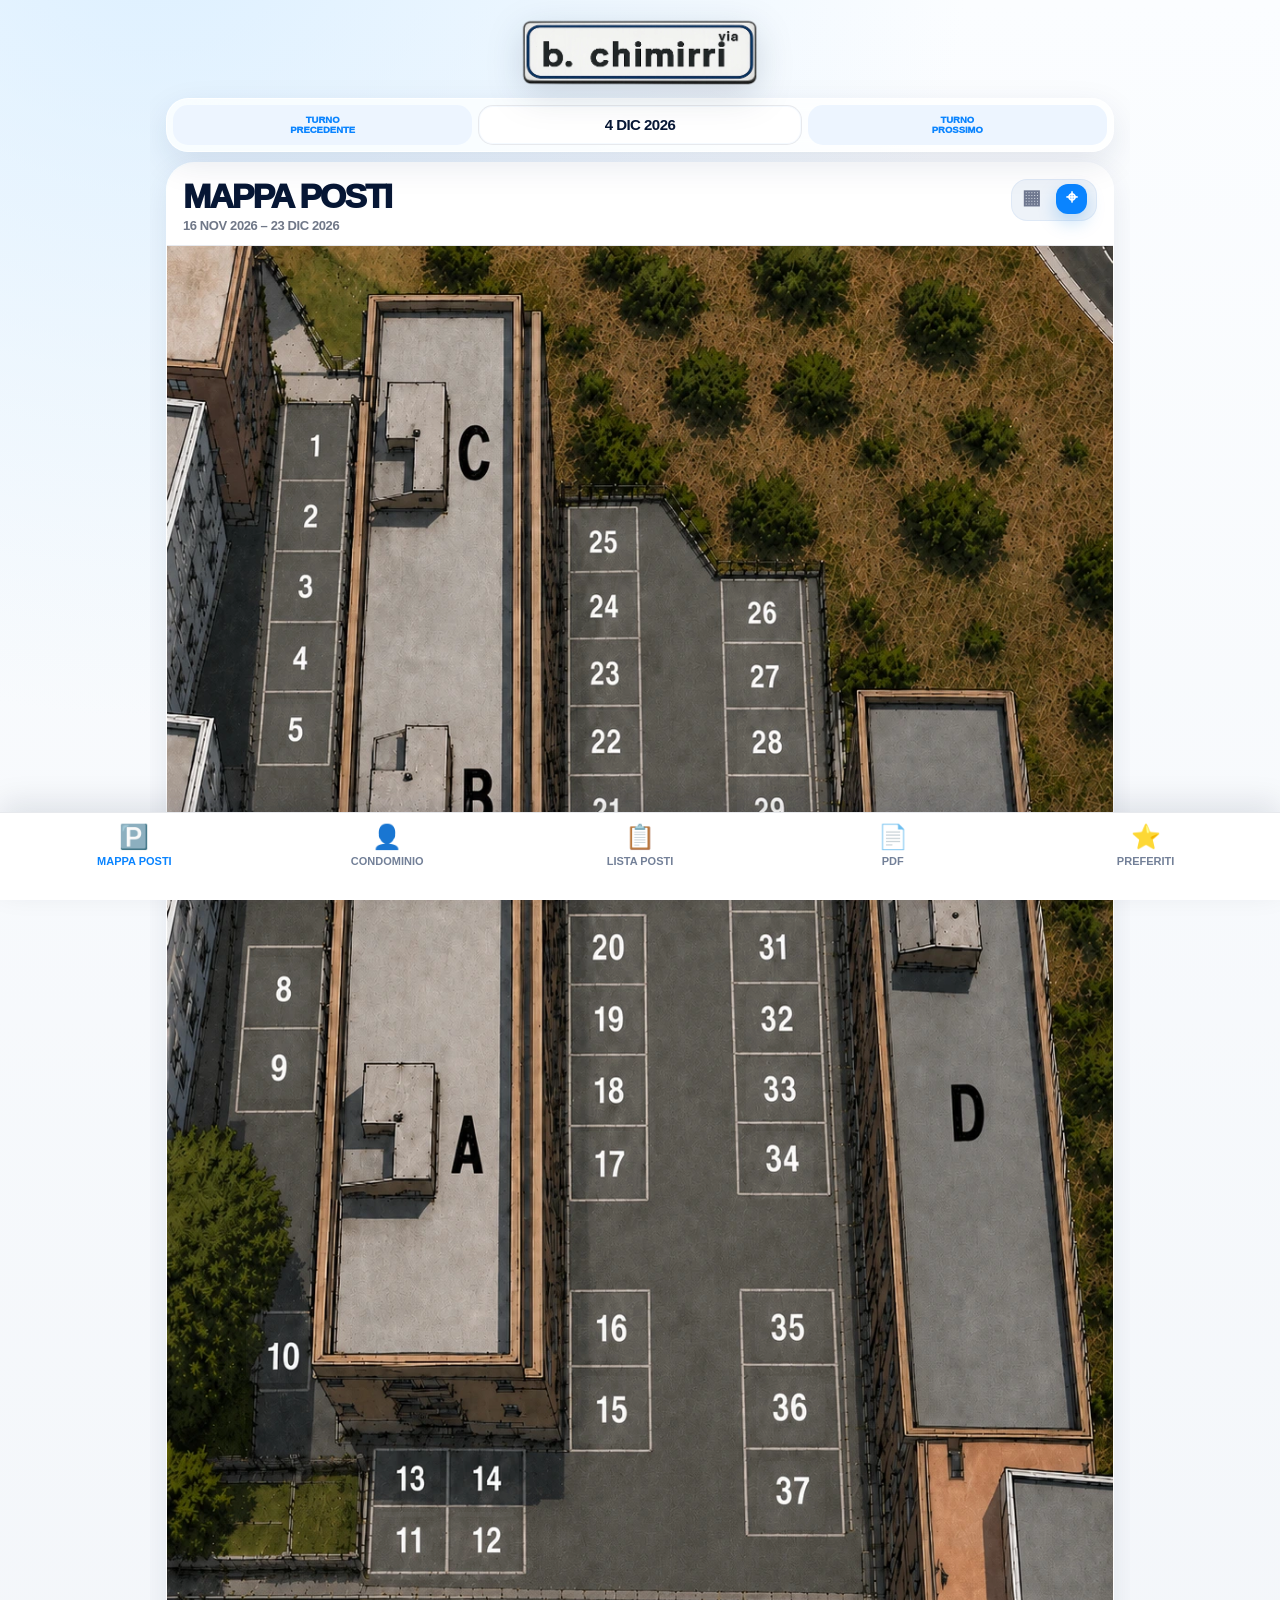
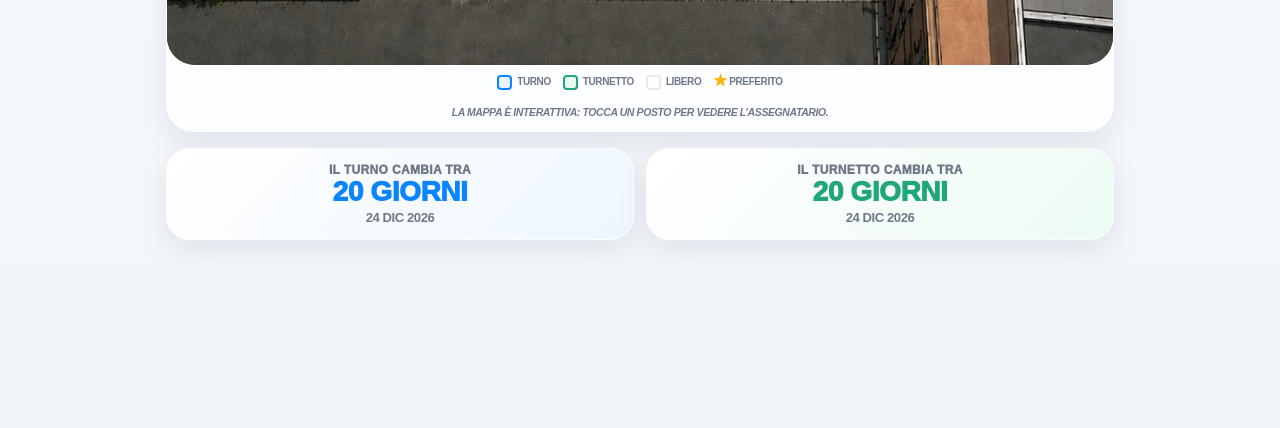
<file: index.html>
<!doctype html>
<html lang="it">
<head>
  <meta charset="utf-8" />
  <meta name="viewport" content="width=device-width, initial-scale=1, viewport-fit=cover" />
  <title>Turnazione Parcheggi Via Chimirri 27</title>
  <meta name="theme-color" content="#071b3f" />
  <meta http-equiv="Cache-Control" content="no-cache, no-store, must-revalidate" />
  <meta http-equiv="Pragma" content="no-cache" />
  <meta http-equiv="Expires" content="0" />
  <meta name="apple-mobile-web-app-capable" content="yes" />
  <meta name="mobile-web-app-capable" content="yes" />
  <meta name="apple-mobile-web-app-title" content="Parcheggi" />
  <link rel="manifest" href="manifest.webmanifest?v=pdf8" />
  <link rel="icon" href="icon.svg?v=pdf8" type="image/svg+xml" />
  <link rel="preload" href="mappa-posti-numeri.webp" as="image" type="image/webp" />
  <link rel="preload" href="via.webp" as="image" type="image/webp" />
  <link rel="preload" href="mappa-pdf-base.png" as="image" type="image/png" />
  <link rel="stylesheet" href="style.css?v=pdf8" />
  <link rel="stylesheet" href="mobile_override.css?v=pdf8" />
</head>
<body>
  <div class="app-shell">
    <main>
      <section id="homeSection" class="page active" aria-labelledby="homeTitle">
        <header class="hero">
          <img class="header-logo" src="via.webp" alt="VIA B. CHIMIRRI" />
        </header>

        <section class="date-card" aria-label="Selezione data">
          <button id="homePrevPeriodBtn" class="period-btn" type="button">
            <span>Turno precedente</span>
            
          </button>
          <label class="date-input-wrap" for="homeDateInput">
            <span>Data</span>
            <strong id="homeDateLabel" class="date-display">-</strong>
            <input id="homeDateInput" type="date" />
          </label>
          <button id="homeNextPeriodBtn" class="period-btn" type="button">
            <span>Turno Prossimo</span>
            
          </button>
        </section>


        <section class="content-card">
          <div class="map-head">
            <div>
              <h2>Mappa posti</h2>
              <p id="mapDates">Periodo corrente</p>
            </div>
            <div class="view-toggle" aria-label="Cambia vista">
              <button id="gridViewBtn" type="button" aria-label="Vista griglia">▦</button>
              <button id="realViewBtn" class="active" type="button" aria-label="Vista mappa">⌖</button>
            </div>
          </div>

          <div id="freeParkingBanner" class="notice" hidden></div>

          <div id="gridPanel" class="view-panel">
            <div id="parkingGrid" class="parking-grid"></div>
            <div class="legend inline-legend">
              <span class="main-dot">Turno</span>
              <span class="small-dot">Turnetto</span>
              <span class="free-dot">Libero</span>
              <span class="fav-dot">Preferito</span>
            </div>
            <p class="hint">Tocca una card per aprire la mappa reale con il posto evidenziato.</p>
          </div>

          <div id="mapPanel" class="view-panel active">
            <div class="real-map-frame">
              <div id="realMap" class="real-map"></div>
            </div>
            <div class="legend inline-legend">
              <span class="main-dot">Turno</span>
              <span class="small-dot">Turnetto</span>
              <span class="free-dot">Libero</span>
              <span class="fav-dot">Preferito</span>
            </div>
            <p class="hint">La mappa è interattiva: tocca un posto per vedere l’assegnatario.</p>
          </div>
        </section>

        <section class="countdown-grid home-countdown-bottom" aria-label="Contatori turno">
          <article class="countdown-card main">
            <span class="count-icon">📅</span>
            <div><p>Il turno cambia tra</p><strong id="mainCountdown">-</strong><small id="mainCountdownDate">-</small></div>
          </article>
          <article class="countdown-card small">
            <span class="count-icon">📅</span>
            <div><p>Il turnetto cambia tra</p><strong id="smallCountdown">-</strong><small id="smallCountdownDate">-</small></div>
          </article>
        </section>
      </section>

      <section id="condominoSection" class="page" aria-labelledby="condominoTitle">
        <header class="hero compact">
          <img class="header-logo" src="via.webp" alt="VIA B. CHIMIRRI" />
        </header>

        <section class="date-card compact-date" aria-label="Selezione data condomino">
          <button id="residentPrevPeriodBtn" class="period-btn" type="button"><span>Turno Precedente</span></button>
          <label class="date-input-wrap" for="residentDateInput"><span>Data</span><strong id="residentDateLabel" class="date-display">-</strong><input id="residentDateInput" type="date" /></label>
          <button id="residentNextPeriodBtn" class="period-btn" type="button"><span>Turno Prossimo</span></button>
        </section>


        <section class="content-card">
          <div class="map-head simple resident-title"><div><h2>Condomini</h2><p id="residentListDates">Periodo corrente</p></div></div>
          <section class="search-card resident-inline-search">
            <label class="search-box" for="residentSearchInput"><span>⌕</span><input id="residentSearchInput" type="search" placeholder="Cerca…" autocomplete="off" /></label>
            <div id="residentSuggestions" class="search-suggestions" hidden></div>
          </section>
          <div id="residentList" class="resident-list"></div>
        </section>
      </section>

      <section id="rightsSection" class="page" aria-labelledby="rightsTitle">
        <header class="hero compact">
          <img class="header-logo" src="via.webp" alt="VIA B. CHIMIRRI" />
        </header>

        <section class="date-card rights-date-card" aria-label="Selezione data lista posti">
          <button id="rightsPrevPeriodBtn" class="period-btn" type="button"><span>Turno Precedente</span></button>
          <label class="date-input-wrap" for="rightsDateInput"><span>Data</span><strong id="rightsDateLabel" class="date-display">-</strong><input id="rightsDateInput" type="date" /></label>
          <button id="rightsNextPeriodBtn" class="period-btn" type="button"><span>Turno Prossimo</span></button>
        </section>

        <section class="content-card rights-card">
          <div class="map-head simple"><div><h2>Assegnazioni</h2><p id="rightsListDates">Tutti gli assegnatari per posto</p></div></div>
          <div id="spotRightsList" class="rights-list"></div>
        </section>
      </section>

      <section id="pdfSection" class="page" aria-labelledby="pdfTitle">
        <header class="hero compact">
          <img class="header-logo" src="via.webp" alt="VIA B. CHIMIRRI" />
        </header>

        <section class="content-card pdf-card pdf-card-v4">
          <div class="map-head simple">
            <div>
              <h2 id="pdfTitle">Download PDF</h2>
              <p id="pdfPeriodText">Periodo selezionato</p>
            </div>
          </div>

          <div class="pdf-controls pdf-controls-v4">
            <button id="pdfTodayPeriodBtn" class="pdf-secondary-btn" type="button">Torna al periodo attuale</button>

            <section class="pdf-action-box pdf-current-box">
              <div class="pdf-action-text">
                <strong>Periodo attuale</strong>
                <span id="pdfCurrentPeriodText">Scarica il turno di oggi</span>
              </div>
              <button id="downloadCurrentPdfBtn" class="pdf-download-btn" type="button">Scarica periodo attuale</button>
            </section>

            <section class="pdf-action-box pdf-year-box">
              <label class="pdf-select-label" for="pdfYearSelect">Scarica anno intero</label>
              <div class="pdf-inline-controls">
                <select id="pdfYearSelect" class="pdf-period-select"></select>
                <button id="downloadYearPdfBtn" class="pdf-download-btn" type="button">Scarica anno</button>
              </div>
              <small class="pdf-help">Crea un PDF unico con una pagina per ogni periodo che inizia nell’anno scelto.</small>
            </section>

            <section class="pdf-action-box pdf-specific-box">
              <label class="pdf-select-label" for="pdfSpecificYearSelect">Scegli periodo specifico</label>
              <div class="pdf-inline-controls">
                <select id="pdfSpecificYearSelect" class="pdf-period-select"></select>
                <select id="pdfPeriodSelect" class="pdf-period-select pdf-period-select-wide"></select>
              </div>
              <button id="downloadPdfBtn" class="pdf-download-btn" type="button">Scarica periodo selezionato</button>
            </section>

            <p id="pdfDownloadStatus" class="pdf-download-status" aria-live="polite"></p>
          </div>
        </section>
      </section>

      <section id="favoritesSection" class="page" aria-labelledby="favoritesTitle">
        <header class="hero compact">
          <img class="header-logo" src="via.webp" alt="VIA B. CHIMIRRI" />
        </header>

        <section class="date-card favorites-date-card" aria-label="Selezione data preferiti">
          <button id="favoritesPrevPeriodBtn" class="period-btn" type="button"><span>Turno Precedente</span></button>
          <label class="date-input-wrap" for="favoritesDateInput"><span>Data</span><strong id="favoritesDateLabel" class="date-display">-</strong><input id="favoritesDateInput" type="date" /></label>
          <button id="favoritesNextPeriodBtn" class="period-btn" type="button"><span>Turno Prossimo</span></button>
        </section>

        <section class="favorites-card favorites-page-card" aria-label="Preferiti">
          <div class="section-row">
            <h2>I tuoi preferiti <span>max 4</span></h2>
            <button id="clearFavoritesBtn" class="link-btn" type="button">Svuota</button>
          </div>
          <div id="favoritesList" class="favorites-list"></div>
        </section>
      </section>

    </main>
  </div>

  <nav class="bottom-nav" aria-label="Navigazione principale">
    <button class="nav-btn active" data-section="homeSection" type="button"><span>🅿️</span><strong>Mappa posti</strong></button>
    <button class="nav-btn" data-section="condominoSection" type="button"><span>👤</span><strong>Condominio</strong></button>
    <button class="nav-btn" data-section="rightsSection" type="button"><span>📋</span><strong>Lista posti</strong></button>
    <button class="nav-btn" data-section="pdfSection" type="button"><span>📄</span><strong>PDF</strong></button>
    <button class="nav-btn" data-section="favoritesSection" type="button"><span>⭐</span><strong>Preferiti</strong></button>
  </nav>

  <div id="spotModal" class="modal" aria-hidden="true">
    <div class="modal-dialog" role="dialog" aria-modal="true" aria-labelledby="spotModalTitle">
      <div class="modal-head">
        <div><h2 id="spotModalTitle">Posto</h2><p id="spotModalSubtitle">Mappa reale</p></div>
        <button id="spotModalClose" class="modal-close" type="button" aria-label="Chiudi">×</button>
      </div>
      <div class="modal-body">
        <div class="modal-map-scroll"><div id="modalRealMap" class="real-map modal-map"></div></div>
        <p class="hint">Puoi scorrere/zoomare la mappa e toccare altri posti senza chiudere il popup.</p>
      </div>
    </div>
  </div>

  <div id="residentModal" class="modal" aria-hidden="true">
    <div class="modal-dialog info-dialog" role="dialog" aria-modal="true" aria-labelledby="residentModalTitle">
      <div class="modal-head">
        <div><h2 id="residentModalTitle">Condomino</h2><p id="residentModalSubtitle">Situazione parcheggio</p></div>
        <button id="residentModalClose" class="modal-close" type="button" aria-label="Chiudi">×</button>
      </div>
      <div id="residentModalBody" class="modal-body info-body"></div>
    </div>
  </div>

  <div id="datePickerModal" class="date-modal" aria-hidden="true">
    <div class="date-modal-card" role="dialog" aria-modal="true" aria-label="Seleziona data">
      <div class="date-modal-head">
        <strong>SELEZIONA DATA</strong>
        <button id="dateModalClose" type="button" aria-label="Chiudi">×</button>
      </div>
      <input id="modalDateInput" class="modal-date-input" type="date" />
      <div class="date-modal-actions">
        <button id="modalTodayBtn" class="date-today-inline" type="button">TORNA A OGGI</button>
        <button id="modalApplyDateBtn" class="date-apply" type="button">CONFERMA</button>
      </div>
    </div>
  </div>

  <script src="app.js?v=pdf8"></script>
  <script>
    // Aggiornamento automatico PWA: quando apri l'app controlla sempre i file nuovi.
    // I preferiti restano salvati perché app.js conserva solo parkingFavorites/parkingFavoriteResidents.
    if ('serviceWorker' in navigator) {
      let refreshed = false;
      navigator.serviceWorker.addEventListener('controllerchange', () => {
        if (refreshed) return;
        refreshed = true;
        window.location.reload();
      });

      window.addEventListener('load', async () => {
        try {
          const reg = await navigator.serviceWorker.register('./sw.js?v=pdf8');
          await reg.update();

          if (reg.waiting) {
            reg.waiting.postMessage({ type: 'SKIP_WAITING' });
          }

          reg.addEventListener('updatefound', () => {
            const worker = reg.installing;
            if (!worker) return;
            worker.addEventListener('statechange', () => {
              if (worker.state === 'installed' && navigator.serviceWorker.controller) {
                worker.postMessage({ type: 'SKIP_WAITING' });
              }
            });
          });
        } catch (_) {}
      });
    }
  </script>
</body>
</html>
</file>
<file: style.css>
:root{
  --bg:#f5f9ff;
  --surface:#ffffff;
  --surface-2:#f8fbff;
  --soft:#eef6ff;
  --text:#071735;
  --muted:#727c93;
  --line:#dfe9f6;
  --navy:#071b3f;
  --navy-2:#102f67;
  --blue:#0b7ee8;
  --blue-soft:#eaf5ff;
  --green:#20a77b;
  --green-soft:#eafaf3;
  --gold:#e7a800;
  --danger:#d24040;
  --grey:#8b95a5;
  --shadow:0 18px 48px rgba(16,40,86,.12);
  --shadow-soft:0 12px 30px rgba(16,40,86,.08);
  --radius:28px;
}

*{box-sizing:border-box}
html{scroll-behavior:smooth;text-transform:uppercase}
body{
  margin:0;
  min-height:100vh;
  font-family:-apple-system,BlinkMacSystemFont,"SF Pro Display","SF Pro Text","Inter","Segoe UI",Roboto,Arial,sans-serif;
  color:var(--text);
  background:
    radial-gradient(circle at 0 0,#e8f5ff 0,transparent 34%),
    linear-gradient(180deg,#fbfdff 0%,var(--bg) 100%);
  letter-spacing:-.025em;
}
button,input,select,textarea{font:inherit;text-transform:uppercase}
button{cursor:pointer}

.app-shell{
  max-width:980px;
  margin:0 auto;
  padding:14px 16px 112px;
}
.page{display:none}
.page.active{display:block}

/* HEADER LOGO */
.hero,
.hero.compact{
  display:flex;
  justify-content:center;
  align-items:center;
  padding:8px 0 14px;
  text-align:center;
}
.header-logo{
  display:block;
  width:clamp(280px,42vw,520px);
  height:auto;
  max-height:none;
  object-fit:contain;
  object-position:center;
  filter:
    drop-shadow(0 18px 34px rgba(7,23,53,.18))
    drop-shadow(0 6px 14px rgba(7,23,53,.10));
}
.eyebrow,h1{display:none}
h2{
  margin:0;
  color:var(--text);
  font-weight:950;
  text-transform:uppercase;
  letter-spacing:-.055em;
}

/* DATA BAR */
.date-card{
  position:sticky;
  top:0;
  z-index:120;
  display:grid;
  grid-template-columns:auto minmax(190px,1fr) auto auto;
  gap:10px;
  align-items:center;
  padding:10px;
  margin-bottom:12px;
  border:1px solid rgba(223,233,246,.9);
  border-radius:26px;
  background:rgba(255,255,255,.9);
  box-shadow:var(--shadow);
  backdrop-filter:blur(18px);
}
.date-card.compact-date{margin-bottom:10px}
.period-btn,.today-btn{
  min-height:58px;
  border:0;
  border-radius:20px;
  font-weight:950;
  color:var(--blue);
  background:var(--blue-soft);
  transition:transform .15s ease,box-shadow .15s ease;
}
.period-btn{
  display:flex;
  align-items:center;
  justify-content:center;
  gap:8px;
  padding:0 14px;
}
.period-btn span{font-size:12px;line-height:1.05;max-width:86px}
.period-btn strong{font-size:30px;line-height:1}
.today-btn{padding:0 18px;background:var(--navy);color:#fff}
.period-btn:active,.today-btn:active,.view-toggle button:active,.spot-card:active{transform:scale(.97)}
.date-input-wrap{
  position:relative;
  min-height:58px;
  display:flex;
  align-items:center;
  justify-content:center;
  padding:0 16px;
  overflow:hidden;
  border:1px solid var(--line);
  border-radius:20px;
  background:#fff;
  cursor:pointer;
}
.date-input-wrap span{display:none}
.date-input-wrap .date-display{
  position:relative;
  z-index:1;
  width:100%;
  color:var(--text);
  font-size:clamp(18px,2.6vw,24px);
  line-height:1.05;
  font-weight:950;
  text-align:center;
  letter-spacing:-.04em;
  white-space:nowrap;
  pointer-events:none;
}
.date-input-wrap input[type="date"]{
  position:absolute;
  inset:0;
  z-index:3;
  width:100%;
  height:100%;
  opacity:0;
  color:transparent;
  background:transparent;
  border:0;
  cursor:pointer;
  -webkit-appearance:none;
  appearance:none;
}
.date-input-wrap input:not([type="date"]){
  width:100%;border:0;outline:0;background:transparent;color:var(--text);font-size:20px;font-weight:950;text-align:center;
}

/* COUNTDOWN */
.countdown-grid{display:grid;grid-template-columns:1fr 1fr;gap:12px;margin-bottom:12px}
.countdown-card{
  min-height:86px;
  display:flex;
  justify-content:center;
  align-items:center;
  padding:14px;
  border:1px solid var(--line);
  border-radius:24px;
  background:#fff;
  box-shadow:var(--shadow-soft);
  text-align:center;
}
.countdown-card.main{background:linear-gradient(135deg,#fff,#edf6ff)}
.countdown-card.small{background:linear-gradient(135deg,#fff,#ecfbf4)}
.count-icon{display:none}
.countdown-card div{width:100%}
.countdown-card p{margin:0;color:var(--muted);font-size:12px;font-weight:950;letter-spacing:.03em}
.countdown-card strong{display:block;margin-top:1px;font-size:28px;line-height:1;font-weight:950;color:var(--blue)}
.countdown-card.small strong{color:var(--green)}
.countdown-card small{display:block;margin-top:4px;color:var(--muted);font-size:13px;font-weight:800}
#condominoSection .compact-countdown{display:none}

/* CARDS */
.favorites-card,.content-card,.search-card{
  border:1px solid var(--line);
  border-radius:var(--radius);
  background:rgba(255,255,255,.92);
  box-shadow:var(--shadow);
  overflow:hidden;
}
.content-card{margin-bottom:16px}
.favorites-card{padding:16px;margin-bottom:14px}
.section-row{display:flex;align-items:center;justify-content:space-between;gap:12px;margin-bottom:12px}
.section-row h2{font-size:20px}.section-row h2 span{color:var(--muted);font-size:16px;letter-spacing:-.03em}
.link-btn{border:0;background:transparent;color:var(--blue);font-weight:950}

/* MAP HEAD */
.map-head{
  display:flex;
  justify-content:space-between;
  align-items:center;
  gap:14px;
  padding:18px;
  color:#fff;
  background:linear-gradient(135deg,#061936,#102f67);
}
.map-head.simple{display:block;text-align:center}
.map-head h2{color:#fff;font-size:clamp(26px,5vw,38px)}
.map-head p{margin:6px 0 0;color:#d9e2f1;font-weight:850}
.view-toggle{display:flex;gap:6px;padding:5px;border:1px solid rgba(255,255,255,.25);border-radius:18px;background:rgba(255,255,255,.1)}
.view-toggle button{border:0;border-radius:14px;background:transparent;color:#fff;padding:10px 14px;font-weight:950;transition:.15s ease}
.view-toggle button.active{background:var(--blue);box-shadow:0 8px 24px rgba(11,126,232,.35)}
.notice{margin:14px;padding:14px;border-radius:20px;background:var(--green-soft);border:1px solid rgba(32,167,123,.35);color:#08734f;text-align:center;font-weight:850}

.legend{display:flex;flex-wrap:wrap;gap:16px;padding:14px 18px 6px;color:var(--muted);font-weight:850;font-size:13px}
.legend span::before{content:"";display:inline-block;width:13px;height:13px;border-radius:5px;margin-right:7px;vertical-align:-2px;border:2px solid var(--line);background:#fff}
.legend .main-dot::before{border-color:var(--blue);background:var(--blue-soft)}
.legend .small-dot::before{border-color:var(--green);background:var(--green-soft)}
.legend .fav-dot::before{content:"★";width:auto;height:auto;border:0;background:transparent;color:var(--gold);font-size:16px; position:relative;top:-2px;}

.view-panel{display:none}.view-panel.active{display:block}

/* GRID POSTI */
.parking-grid{display:grid;grid-template-columns:repeat(5,1fr);gap:10px;padding:12px 18px 18px}
.spot-card{
  position:relative;
  aspect-ratio:1/.92;
  display:flex;
  flex-direction:column;
  justify-content:center;
  align-items:center;
  padding:8px 5px 10px;
  border:2px solid var(--line);
  border-radius:20px;
  background:#fff;
  color:var(--text);
  text-align:center;
  transition:transform .15s ease,box-shadow .15s ease;
}
.spot-card:hover{transform:translateY(-2px);box-shadow:0 12px 28px rgba(16,40,86,.1)}
.spot-card.main{border-color:var(--blue);background:var(--blue-soft)}
.spot-card.small{border-color:var(--green);background:var(--green-soft)}
.spot-card.free{opacity:.62}
.spot-number{font-size:clamp(30px,6vw,48px);font-weight:950;line-height:1;color:var(--navy)}
.spot-name{margin-top:7px;min-height:28px;font-size:12px;line-height:1.04;font-weight:950;color:var(--text);display:-webkit-box;-webkit-line-clamp:2;-webkit-box-orient:vertical;overflow:hidden}
.star-btn{position:absolute;right:6px;bottom:5px;z-index:3;border:0;background:transparent;color:#8590a4;font-size:20px;line-height:1;padding:4px}
.star-btn.active{color:var(--gold)}
.hint{margin:0;padding:0 18px 18px;color:var(--muted);font-size:13px;font-weight:750;text-align:center}

/* MAPPA REALE */
.real-map-frame{margin:12px 18px 8px;border-radius:24px;background:#e6edf7;padding:10px;overflow:visible;max-height:none;box-shadow:inset 0 0 0 1px var(--line)}
.real-map{position:relative;width:min(100%,640px);aspect-ratio:1024/1536;margin:auto;border-radius:20px;overflow:hidden;background-image:url("mappa-posti-numeri.webp"),url("mappa-posti-numeri.png");background-size:100% 100%;background-repeat:no-repeat;background-position:center;box-shadow:0 16px 44px rgba(16,40,86,.18)}
#mapPanel .real-map-frame{margin:0;padding:0;border-radius:0 0 var(--radius) var(--radius);background:#dfe8f4;overflow:auto;width:100%;display:flex;justify-content:center;align-items:flex-start}
#mapPanel .real-map{width:100%;max-width:100%;min-width:0;border-radius:0;box-shadow:none}
.real-spot{position:absolute;transform:translate(-50%,-50%);width:7.2%;height:4.8%;border:2px solid transparent;border-radius:10px;background:rgba(255,255,255,.03);padding:0;transition:.15s ease}
.real-spot.main.selected,.real-spot.main:hover{border-color:var(--blue);background:rgba(11,126,232,.2);box-shadow:0 0 0 5px rgba(11,126,232,.18)}
.real-spot.small.selected,.real-spot.small:hover{border-color:var(--green);background:rgba(32,167,123,.2);box-shadow:0 0 0 5px rgba(32,167,123,.18)}
.real-spot.free.selected,.real-spot.free:hover{border-color:#fff;background:rgba(255,255,255,.2);box-shadow:0 0 0 5px rgba(255,255,255,.2)}
.real-spot.highlight{animation:pulse 1.1s infinite}
.real-popup{position:absolute;left:50%;top:10%;display:none;width:170px;max-width:46%;padding:10px;border-radius:18px;background:rgba(255,255,255,.96);box-shadow:0 18px 48px rgba(0,0,0,.28);text-align:center;z-index:20;border:1px solid var(--line);cursor:pointer;pointer-events:auto;transform:translate(-50%,-112%)}
.real-popup.open{display:block}
.real-popup strong{display:block;font-size:20px;color:var(--blue);font-weight:950}
.real-popup span{display:block;margin-top:4px;font-size:13px;line-height:1.15;font-weight:950;color:var(--text)}
.real-popup small{display:block;margin-top:6px;color:var(--muted);font-weight:800}
.real-popup.below{transform:translate(-50%,10px)}
.real-popup.left-edge{transform:translate(10px,-112%)}
.real-popup.left-edge.below{transform:translate(10px,10px)}
.real-popup.right-edge{transform:translate(calc(-100% - 10px),-112%)}
.real-popup.right-edge.below{transform:translate(calc(-100% - 10px),10px)}
.real-popup.spot-top-left{transform:translate(-50%,-108%)}
@keyframes pulse{0%,100%{box-shadow:0 0 0 4px rgba(11,126,232,.25),0 0 20px rgba(11,126,232,.6)}50%{box-shadow:0 0 0 10px rgba(11,126,232,.16),0 0 30px rgba(11,126,232,.8)}}

/* SEARCH / CONDOMINI */
.search-card{position:relative;overflow:visible;padding:10px;margin-bottom:14px}
.search-box{height:58px;display:flex;align-items:center;gap:10px;border:1px solid var(--line);border-radius:20px;background:#fff;padding:0 16px}
.search-box span{font-size:28px;color:var(--muted)}
.search-box input{width:100%;border:0;outline:0;background:transparent;color:var(--text);font-size:18px;font-weight:900}
.search-box input::placeholder{color:#8a94a8}
.search-suggestions{position:absolute;left:10px;right:10px;top:76px;z-index:80;max-height:320px;overflow:auto;border:1px solid var(--line);border-radius:22px;background:rgba(255,255,255,.98);box-shadow:0 22px 54px rgba(16,40,86,.18);padding:6px}
.search-suggestions[hidden]{display:none}
.suggestion-item{width:100%;border:0;background:transparent;color:var(--text);display:grid;grid-template-columns:40px minmax(0,1fr);gap:10px;align-items:center;text-align:left;padding:9px;border-radius:16px}
.suggestion-item:hover{background:var(--blue-soft)}
.suggestion-item strong{display:block;font-size:14px;line-height:1.05;font-weight:950;white-space:nowrap;overflow:hidden;text-overflow:ellipsis}
.suggestion-item small{display:block;margin-top:3px;color:var(--muted);font-size:11px;font-weight:850}
.suggestion-empty{padding:14px;color:var(--muted);font-weight:850;text-align:center}

.resident-list{padding:8px}
.resident-row{display:grid;grid-template-columns:minmax(0,1fr) 68px 68px 42px;gap:10px;align-items:center;padding:10px;border-radius:20px;min-height:76px;border-bottom:1px solid rgba(223,233,246,.7)}
.resident-row:last-child{border-bottom:0}.resident-row.hidden{display:none}.resident-row.inactive{opacity:.62}
.resident-main{border:0;background:transparent;color:inherit;display:grid;grid-template-columns:56px minmax(0,1fr);gap:10px;align-items:center;text-align:left;padding:0;min-width:0}
.avatar,.fav-initials{background:var(--resident-color,var(--blue));box-shadow:0 0 0 5px var(--resident-soft,var(--blue-soft))}
.avatar{width:48px;height:48px;border-radius:50%;display:grid;place-items:center;color:#fff;font-size:18px;font-weight:950}
.avatar.mini{width:34px;height:34px;font-size:13px;box-shadow:0 0 0 4px var(--resident-soft,var(--blue-soft))}
.resident-name{font-weight:950;line-height:1.05}
.resident-chip{border:0;border-radius:16px;height:44px;background:#edf2f8;color:#8a94a8;font-weight:950}
.resident-chip.main.active{background:var(--blue);color:#fff}
.resident-chip.small.active{background:var(--green);color:#fff}
.row-star{border:0;background:transparent;font-size:24px;color:#8590a4}.row-star.active{color:var(--gold)}

/* LISTA POSTI */
.rights-list{padding:8px}.right-row{display:grid;grid-template-columns:58px minmax(0,1fr);gap:12px;align-items:center;padding:12px 10px;border-bottom:1px solid var(--line)}.right-row:last-child{border-bottom:0}
.right-num{width:52px;height:52px;border-radius:18px;display:grid;place-items:center;background:var(--blue-soft);color:var(--blue);font-size:24px;font-weight:950}
.right-names{display:flex;flex-wrap:wrap;gap:7px}.name-pill{border:1px solid var(--line);border-radius:999px;padding:7px 10px;color:#99a2b3;background:#fff;font-size:12px;font-weight:900}.name-pill.active-main{border-color:var(--blue);background:var(--blue-soft);color:var(--blue)}.name-pill.active-small{border-color:var(--green);background:var(--green-soft);color:#08734f}.name-pill.favorite-name{border-color:rgba(231,168,0,.45);background:#fffaf0;color:var(--text)}.inline-star,.right-fav-star{color:var(--gold);margin-right:5px}
.rights-date-card{grid-template-columns:auto minmax(190px,1fr) auto auto;margin-bottom:14px}

/* PREFERITI */
.favorites-page-card{margin-top:6px}.favorites-list{display:grid;grid-template-columns:repeat(4,1fr);gap:10px}.favorite-empty{grid-column:1/-1;color:var(--muted);font-weight:800;padding:8px 0}
.favorite-card{position:relative;min-height:92px;display:grid;grid-template-columns:1fr 74px;gap:8px;align-items:center;padding:11px 30px 11px 12px;border:1px solid var(--resident-border,var(--line));border-radius:24px;background:linear-gradient(135deg,var(--resident-soft,#fff),#fff);box-shadow:0 12px 28px rgba(16,40,86,.08);cursor:pointer}
.favorite-card .fav-remove{position:absolute;top:6px;right:8px;width:24px;height:24px;border:0;border-radius:50%;background:rgba(255,255,255,.7);color:#7d8799;font-size:18px;line-height:1}
.fav-person{display:grid;grid-template-columns:1fr;justify-items:center;gap:6px;text-align:center;min-width:0}.fav-initials{width:44px;height:44px;border-radius:50%;display:grid;place-items:center;color:#fff;font-size:15px;font-weight:950}.fav-person strong{width:100%;font-size:12px;line-height:1.05;font-weight:950;text-align:center;display:-webkit-box;-webkit-line-clamp:2;-webkit-box-orient:vertical;overflow:hidden}.fav-status{display:grid;justify-items:center;gap:4px}.fav-status-circle{width:48px;height:48px;border-radius:50%;display:grid;place-items:center;color:#fff;font-size:20px;font-weight:950;background:var(--grey);box-shadow:0 0 0 5px #eef2f7}.favorite-card.main .fav-status-circle{background:var(--blue);box-shadow:0 0 0 5px var(--blue-soft)}.favorite-card.small .fav-status-circle{background:var(--green);box-shadow:0 0 0 5px var(--green-soft)}.favorite-card.out .fav-status-circle{background:var(--grey);font-size:24px}.fav-status small{font-size:9px;line-height:1;font-weight:950;letter-spacing:.04em;color:#6f7890}.favorite-card.main .fav-status small{color:var(--blue)}.favorite-card.small .fav-status small{color:var(--green)}

/* BOTTOM NAV */
.bottom-nav{position:fixed;left:0;right:0;bottom:0;z-index:100;background:rgba(255,255,255,.94);backdrop-filter:blur(18px);border-top:1px solid #dbe6f3;display:grid;grid-template-columns:repeat(4,1fr);padding:9px 8px calc(9px + env(safe-area-inset-bottom))}.nav-btn{border:0;background:transparent;color:#738098;display:flex;flex-direction:column;align-items:center;gap:4px;font-weight:900;font-size:12px}.nav-btn span{font-size:26px}.nav-btn.active{color:var(--blue)}

/* MODAL GENERALE */
.modal{position:fixed;inset:0;z-index:200;display:none;align-items:center;justify-content:center;padding:18px;background:rgba(7,23,53,.62)}.modal.open{display:flex}.modal-dialog{width:min(96vw,680px);max-height:92vh;background:#fff;border-radius:28px;overflow:hidden;box-shadow:0 26px 80px rgba(0,0,0,.35)}.modal-head{display:flex;justify-content:space-between;gap:16px;align-items:center;padding:16px 18px;background:var(--navy);color:#fff}.modal-head h2{color:#fff;font-size:28px}.modal-head p{margin:4px 0 0;color:#d9e2f1;font-weight:800}.modal-close{width:44px;height:44px;border:0;border-radius:16px;background:rgba(255,255,255,.12);color:#fff;font-size:30px;font-weight:850}.modal-body{background:#eef3f9;padding:12px}.modal-map-scroll{overflow:auto;max-height:calc(92vh - 142px);border-radius:22px;padding:8px;background:#dfe8f4;display:flex;align-items:flex-start;justify-content:center}.modal-map{width:min(100%,520px);height:auto;min-width:0;max-width:100%;background-size:100% 100%}

/* POPUP CONDOMINO */
#residentModal .modal-head{display:none}
#residentModal .modal-dialog.info-dialog{width:min(96vw,680px);max-width:680px;background:#071b3f;border:1px solid rgba(255,255,255,.16);box-shadow:0 28px 90px rgba(0,0,0,.42);border-radius:32px}
#residentModal .modal-body.info-body{background:transparent;padding:14px}
#residentModal .resident-pop-header.clean{display:grid;grid-template-columns:62px minmax(0,1fr) 44px;align-items:center;gap:12px;margin:0 0 12px;padding:12px;border-radius:28px;background:#f8fbff;color:#071735;box-shadow:0 18px 46px rgba(0,0,0,.22)}
#residentModal .resident-pop-header.clean strong{color:#071735;font-size:24px;line-height:1.02;font-weight:950}
#residentModal .resident-pop-header.clean small{display:block;margin-top:4px;color:#6f7890;font-size:12px;font-weight:950}
#residentModal .resident-inline-close{width:42px;height:42px;border:0;border-radius:50%;background:#eef6ff;color:#0b7ee8;font-size:28px;font-weight:800;box-shadow:inset 0 0 0 2px rgba(11,126,232,.18)}
#residentModal .resident-large{width:56px;height:56px;font-size:20px}
#residentModal .resident-focus-card{margin:0 0 12px;padding:18px 16px;border:1px solid rgba(255,255,255,.12);border-radius:28px;text-align:center;background:linear-gradient(135deg,#ffffff,#edf6ff);box-shadow:0 22px 55px rgba(0,0,0,.22)}
#residentModal .resident-focus-card.status-main{background:linear-gradient(135deg,#eef6ff,#fff);color:#0b7ee8}#residentModal .resident-focus-card.status-small{background:linear-gradient(135deg,#ecfdf5,#fff);color:#0a8d60}#residentModal .resident-focus-card.status-out{background:linear-gradient(135deg,#fff1f2,#fff);color:#b42318}#residentModal .resident-focus-card.status-free{background:linear-gradient(135deg,#f4f7fb,#fff);color:#071735}
#residentModal .resident-focus-card span{display:block;color:#8a94a8;font-size:12px;font-weight:950;letter-spacing:.07em}
#residentModal .resident-focus-card .status-badge{display:inline-grid;place-items:center;min-width:132px;min-height:42px;padding:0 20px;border-radius:999px;color:#fff;font-size:20px;font-weight:950;background:#8b95a5;box-shadow:0 10px 26px rgba(0,0,0,.16)}
#residentModal .resident-focus-card.status-main .status-badge{background:var(--blue)}#residentModal .resident-focus-card.status-small .status-badge{background:var(--green)}#residentModal .resident-focus-card.status-out .status-badge{background:var(--grey)}#residentModal .resident-focus-card.status-free .status-badge{background:var(--navy)}
#residentModal .resident-focus-card p{margin:10px 0 0;color:#071735;font-size:68px;line-height:.9;font-weight:950;letter-spacing:-.07em}
#residentModal .resident-dashboard{display:grid;grid-template-columns:repeat(3,minmax(0,1fr));gap:10px;margin:0 0 12px;align-items:stretch}
#residentModal .resident-info-tile{display:flex;justify-content:center;align-items:center;min-height:116px;padding:12px;border-radius:22px;background:rgba(255,255,255,.94);border:1px solid rgba(255,255,255,.15);box-shadow:0 14px 38px rgba(0,0,0,.16);text-align:center}
#residentModal .resident-info-tile > div{width:100%}#residentModal .tile-icon{display:none}#residentModal .resident-info-tile span:not(.tile-icon){display:block;color:#6f7890;font-size:9.5px;font-weight:950;letter-spacing:.06em}#residentModal .resident-info-tile strong{display:block;margin-top:3px;color:#071735;font-size:24px;font-weight:950;line-height:1}#residentModal .resident-info-tile small{display:block;margin-top:4px;color:#7d8799;font-size:9.5px;font-weight:900}
#residentModal .story-alert{margin:0;padding:20px 14px;border-radius:26px;border:1px solid rgba(255,255,255,.18);background:rgba(255,255,255,.94);color:#071735;text-align:center;box-shadow:0 18px 46px rgba(0,0,0,.18)}
#residentModal .story-alert .alert-symbol{display:block;margin:0 auto 8px;font-size:30px;line-height:1}#residentModal .story-alert > span{display:block;margin-bottom:6px;color:#6f7890;font-size:11px;font-weight:950;letter-spacing:.08em}#residentModal .story-alert strong{display:block;margin:0 0 4px;font-size:24px;line-height:1.05;font-weight:950}#residentModal .story-alert p{margin:7px 0 0;line-height:1.18;font-weight:950}#residentModal .story-alert p:nth-of-type(1){font-size:25px}#residentModal .story-alert p:nth-of-type(2){font-size:20px}#residentModal .story-alert p:nth-of-type(3),#residentModal .story-alert small{display:none}
#residentModal .days-highlight,#residentModal .spot-highlight{display:inline-grid;place-items:center;min-width:42px;min-height:42px;margin:0 5px;padding:0 10px;border-radius:15px;background:#071b3f;color:#fff;box-shadow:0 8px 22px rgba(7,27,63,.25);vertical-align:middle}#residentModal .spot-highlight{background:var(--blue)}

/* RESPONSIVE */
@media(max-width:680px){
  .app-shell{padding:10px 12px 106px}
  .hero,.hero.compact{padding:6px 0 10px}
  .header-logo{width:min(82vw,420px)}
  .date-card{grid-template-columns:1fr 1.55fr 1fr;gap:7px;padding:8px;border-radius:23px}
  .today-btn{grid-column:1/-1;min-height:42px}
  .period-btn{min-height:48px;padding:0 8px}.period-btn span{font-size:10px;max-width:68px}.period-btn strong{font-size:24px}
  .date-input-wrap{min-height:48px;padding:0 10px}.date-input-wrap .date-display{font-size:16px;line-height:1.05;white-space:normal}
  .countdown-grid{gap:8px}.countdown-card{min-height:76px;padding:10px;border-radius:20px}.countdown-card strong{font-size:22px}.countdown-card p{font-size:10px}.countdown-card small{font-size:11px}
  .map-head{align-items:flex-start;flex-direction:column}.view-toggle{width:100%}.view-toggle button{flex:1}
  .parking-grid{grid-template-columns:repeat(5,1fr);gap:7px;padding:10px}.spot-card{border-radius:15px;padding:6px 3px 8px}.spot-number{font-size:30px}.spot-name{font-size:9.8px;min-height:24px}.star-btn{right:2px;bottom:2px;font-size:17px}
  .real-map-frame{margin:10px;padding:8px}.real-map{min-width:0;width:100%}.real-popup{width:145px;max-width:56%;padding:10px;border-radius:16px}.real-popup strong{font-size:17px}.real-popup span{font-size:11px}
  .search-suggestions{top:66px;max-height:280px}
  .resident-row{grid-template-columns:minmax(0,1fr) 52px 52px 34px;gap:6px;padding:9px 6px}.avatar{width:40px;height:40px;font-size:15px}.resident-name{font-size:13px}.resident-chip{height:38px;border-radius:14px}.row-star{font-size:21px}
  .right-row{grid-template-columns:48px minmax(0,1fr);gap:8px}.right-num{width:44px;height:44px;border-radius:16px;font-size:22px}.name-pill{font-size:10px;padding:6px 8px}.rights-date-card{grid-template-columns:1fr 1.55fr 1fr}.rights-date-card .today-btn{grid-column:1/-1}
  .favorites-list{display:flex;overflow-x:auto;padding-bottom:2px}.favorite-card{min-width:160px;min-height:84px;grid-template-columns:1fr 60px;padding:9px 26px 9px 9px}.fav-initials{width:38px;height:38px}.fav-status-circle{width:40px;height:40px;font-size:17px}.fav-person strong{font-size:10.5px}.fav-status small{font-size:8px}
  .bottom-nav{padding-top:7px}.nav-btn{font-size:10px}.nav-btn span{font-size:23px}
  .modal{padding:8px}.modal-dialog{width:98vw}.modal-map{width:min(100%,440px)}
  #residentModal .modal-dialog.info-dialog{width:min(96vw,680px);border-radius:30px}#residentModal .modal-body.info-body{padding:10px}#residentModal .resident-pop-header.clean{grid-template-columns:52px minmax(0,1fr) 40px;border-radius:28px;padding:10px}#residentModal .resident-pop-header.clean strong{font-size:19px}#residentModal .resident-large{width:48px;height:48px;font-size:17px}#residentModal .resident-inline-close{width:38px;height:38px;font-size:25px}#residentModal .resident-focus-card{border-radius:24px;padding:15px 12px;min-height:194px}#residentModal .resident-focus-card p{font-size:54px}#residentModal .resident-focus-card .status-badge{min-width:116px;min-height:36px;font-size:16px}#residentModal .resident-dashboard{grid-template-columns:repeat(3,minmax(0,1fr));gap:7px}#residentModal .resident-info-tile{min-height:82px;padding:8px 5px;border-radius:18px}#residentModal .resident-info-tile span:not(.tile-icon){font-size:8px}#residentModal .resident-info-tile strong{font-size:20px}#residentModal .resident-info-tile small{font-size:8px}#residentModal .story-alert{border-radius:22px;padding:15px 10px}#residentModal .story-alert p:nth-of-type(1){font-size:20px}#residentModal .story-alert p:nth-of-type(2){font-size:15px}#residentModal .days-highlight,#residentModal .spot-highlight{min-width:36px;min-height:36px;border-radius:13px}
}

@media(min-width:1100px){
  .header-logo{width:min(34vw,520px)}
  .hero,.hero.compact{padding-top:12px;padding-bottom:18px}
}

/* =========================================================
   PREMIUM APPLE STYLE OVERRIDES - V2
   Solo stile: logica e struttura restano quelle attuali.
========================================================= */
:root{
  --bg:#f2f5f9;
  --surface:rgba(255,255,255,.78);
  --surface-solid:#ffffff;
  --text:#071735;
  --muted:#707888;
  --line:rgba(20,40,80,.10);
  --navy:#071b3f;
  --blue:#0a84ff;
  --blue-soft:#eaf4ff;
  --green:#20a779;
  --green-soft:#e9faf2;
  --gold:#ffb300;
  --shadow:0 10px 30px rgba(16,40,86,.085);
  --shadow-soft:0 5px 18px rgba(16,40,86,.065);
  --glass:saturate(180%) blur(22px);
}
body{
  background:
    radial-gradient(circle at 12% -5%,rgba(210,235,255,.75),transparent 34%),
    linear-gradient(180deg,#fbfdff 0%,#f2f5f9 100%);
}
.app-shell{
  max-width:980px;
  padding:10px 16px calc(96px + env(safe-area-inset-bottom));
}
.hero,.hero.compact{
  min-height:92px;
  padding:6px 0 10px;
  display:flex;
  justify-content:center;
  align-items:center;
}
.header-logo{
  width:min(76vw,520px);
  max-height:86px;
  height:auto;
  object-fit:contain;
  filter:
    drop-shadow(0 14px 24px rgba(0,0,0,.18))
    drop-shadow(0 4px 10px rgba(7,23,53,.10));
}
.date-card{
  border-radius:26px;
  background:rgba(255,255,255,.76);
  backdrop-filter:var(--glass);
  -webkit-backdrop-filter:var(--glass);
  box-shadow:0 8px 24px rgba(16,40,86,.08);
  border:1px solid rgba(255,255,255,.78);
}
.date-input-wrap{
  background:rgba(255,255,255,.92);
  box-shadow:inset 0 0 0 1px rgba(10,132,255,.04);
}
.date-input-wrap .date-display{
  font-weight:900;
  letter-spacing:-.045em;
}
.period-btn,.today-btn{
  border-radius:18px;
  min-height:54px;
  box-shadow:none;
}
.period-btn{
  background:#edf5ff;
}
.today-btn{
  background:#071b3f;
}
.countdown-card,.favorites-card,.content-card,.search-card{
  background:rgba(255,255,255,.82);
  backdrop-filter:var(--glass);
  -webkit-backdrop-filter:var(--glass);
  border:1px solid rgba(255,255,255,.78);
  box-shadow:var(--shadow);
}
.countdown-card{
  border-radius:24px;
}
.map-head{
  background:rgba(255,255,255,.86);
  color:var(--text);
  border-bottom:1px solid var(--line);
}
.map-head h2{color:var(--text);letter-spacing:-.06em}
.map-head p{color:var(--muted)}
.view-toggle{
  background:#eef2f7;
  border:1px solid rgba(20,40,80,.08);
}
.view-toggle button{
  color:#687386;
}
.view-toggle button.active{
  background:var(--blue);
  color:#fff;
  box-shadow:0 8px 20px rgba(10,132,255,.28);
}
.legend{
  padding-top:16px;
}
.spot-card{
  border-width:1.5px;
  border-radius:22px;
  box-shadow:0 6px 18px rgba(16,40,86,.055);
}
.spot-card.main{border-color:rgba(10,132,255,.55);background:linear-gradient(180deg,#f3f9ff,#fff)}
.spot-card.small{border-color:rgba(32,167,121,.55);background:linear-gradient(180deg,#f0fff7,#fff)}
.spot-number{font-weight:950;letter-spacing:-.07em;color:#061736}
.spot-name{font-weight:850;letter-spacing:-.02em}
.real-map-frame{
  background:#e6edf7;
}
.real-popup{
  background:rgba(255,255,255,.88);
  backdrop-filter:var(--glass);
  -webkit-backdrop-filter:var(--glass);
  box-shadow:0 18px 44px rgba(0,0,0,.24);
}
.search-box{
  background:rgba(255,255,255,.94);
  border:1px solid rgba(20,40,80,.08);
}
.resident-row{
  border-bottom:1px solid rgba(20,40,80,.075);
}
.resident-chip{
  background:#edf2f8;
}
.name-pill{
  border-color:rgba(20,40,80,.08);
  box-shadow:0 2px 8px rgba(16,40,86,.04);
}
.bottom-nav{
  background:rgba(255,255,255,.78);
  backdrop-filter:var(--glass);
  -webkit-backdrop-filter:var(--glass);
  border-top:1px solid rgba(20,40,80,.10);
  box-shadow:0 -10px 30px rgba(16,40,86,.08);
}
.nav-btn span{font-size:24px}
.nav-btn strong{font-size:11px;font-weight:850}
.modal{
  background:rgba(7,23,53,.48);
  backdrop-filter:blur(10px);
  -webkit-backdrop-filter:blur(10px);
}
#residentModal .modal-dialog.info-dialog{
  background:linear-gradient(180deg,#071b3f 0%,#061631 100%);
  border-radius:34px;
  border:1px solid rgba(255,255,255,.14);
  box-shadow:0 30px 90px rgba(0,0,0,.44);
}
#residentModal .modal-body.info-body{padding:14px}
#residentModal .resident-pop-header.clean{
  background:rgba(255,255,255,.94);
  backdrop-filter:var(--glass);
  -webkit-backdrop-filter:var(--glass);
  border-radius:28px;
  box-shadow:0 16px 40px rgba(0,0,0,.18);
}
#residentModal .resident-focus-card{
  border:0;
  border-radius:30px;
  padding:18px 16px 20px;
  background:linear-gradient(180deg,#ffffff,#f5f9ff);
  box-shadow:0 16px 42px rgba(0,0,0,.18);
}
#residentModal .resident-focus-card.status-main{background:linear-gradient(180deg,#f3f9ff,#fff)}
#residentModal .resident-focus-card.status-small{background:linear-gradient(180deg,#effdf7,#fff)}
#residentModal .resident-focus-card.status-out{background:linear-gradient(180deg,#f7f8fb,#fff)}
#residentModal .resident-focus-card>span{
  color:#8a94a8;
  font-size:12px;
  font-weight:900;
  letter-spacing:.07em;
  margin-bottom:12px;
}
#residentModal .selected-status{
  display:grid;
  justify-items:center;
  align-items:center;
  gap:9px;
}
#residentModal .parking-number-circle{
  width:92px;
  height:92px;
  border-radius:50%;
  display:grid;
  place-items:center;
  color:#fff;
  font-size:46px;
  line-height:1;
  font-weight:950;
  letter-spacing:-.08em;
  background:#8b95a5;
  box-shadow:0 16px 36px rgba(0,0,0,.18),0 0 0 9px rgba(139,149,165,.14);
}
#residentModal .resident-focus-card.status-main .parking-number-circle{
  background:var(--blue);
  box-shadow:0 16px 36px rgba(10,132,255,.25),0 0 0 9px rgba(10,132,255,.13);
}
#residentModal .resident-focus-card.status-small .parking-number-circle{
  background:var(--green);
  box-shadow:0 16px 36px rgba(32,167,121,.22),0 0 0 9px rgba(32,167,121,.13);
}
#residentModal .resident-focus-card.status-free .parking-number-circle{
  background:#071b3f;
}
#residentModal .parking-status-label{
  color:#071735;
  font-size:20px;
  font-weight:950;
  letter-spacing:-.03em;
}
#residentModal .resident-dashboard{
  gap:10px;
}
#residentModal .resident-info-tile{
  min-height:108px;
  border-radius:24px;
  background:rgba(255,255,255,.94);
  box-shadow:0 12px 32px rgba(0,0,0,.14);
}
#residentModal .resident-info-tile strong{
  font-size:25px;
}
#residentModal .story-alert{
  border:0;
  border-radius:28px;
  background:rgba(255,255,255,.94);
  box-shadow:0 16px 42px rgba(0,0,0,.16);
  padding:22px 16px;
}
#residentModal .story-alert .alert-symbol{font-size:28px;margin-bottom:8px}
#residentModal .story-alert strong{font-size:26px;margin-bottom:8px}
#residentModal .story-alert p{
  max-width:560px;
  margin:8px auto 0;
  font-size:20px;
  line-height:1.18;
}
#residentModal .story-alert p:nth-of-type(1),
#residentModal .story-alert p:nth-of-type(2){font-size:20px}
#residentModal .days-highlight,
#residentModal .spot-highlight,
#residentModal .date-highlight{
  display:inline-grid;
  place-items:center;
  min-height:40px;
  padding:0 12px;
  border-radius:14px;
  color:#fff;
  background:#071b3f;
  box-shadow:0 8px 20px rgba(7,27,63,.22);
  vertical-align:middle;
}
#residentModal .spot-highlight{background:var(--blue)}
#residentModal .date-highlight{background:#8b95a5;font-size:.86em}
@media(max-width:680px){
  .app-shell{padding:8px 12px calc(92px + env(safe-area-inset-bottom))}
  .hero,.hero.compact{min-height:76px;padding:3px 0 7px}
  .header-logo{width:min(82vw,390px);max-height:70px}
  .date-card{gap:7px;padding:8px;border-radius:24px}
  .period-btn{min-height:46px;border-radius:16px}
  .today-btn{min-height:42px;border-radius:16px}
  .date-input-wrap{min-height:46px;border-radius:16px}
  .parking-grid{gap:7px;padding:10px}
  #residentModal .modal-body.info-body{padding:10px}
  #residentModal .modal-dialog.info-dialog{border-radius:30px}
  #residentModal .resident-pop-header.clean{border-radius:24px}
  #residentModal .resident-focus-card{border-radius:25px;padding:15px 12px 17px;min-height:0}
  #residentModal .parking-number-circle{width:76px;height:76px;font-size:38px}
  #residentModal .parking-status-label{font-size:17px}
  #residentModal .resident-info-tile{min-height:84px;border-radius:18px;padding:8px 5px}
  #residentModal .resident-info-tile strong{font-size:20px}
  #residentModal .story-alert{border-radius:22px;padding:16px 10px}
  #residentModal .story-alert strong{font-size:22px}
  #residentModal .story-alert p,
  #residentModal .story-alert p:nth-of-type(1),
  #residentModal .story-alert p:nth-of-type(2){font-size:15.5px}
  #residentModal .days-highlight,
  #residentModal .spot-highlight,
  #residentModal .date-highlight{min-height:34px;border-radius:12px;padding:0 9px}
}
@media(min-width:1100px){
  .hero,.hero.compact{min-height:88px;padding:5px 0 10px}
  .header-logo{width:min(38vw,520px);max-height:82px}
}

/* =========================
   V3 POPUP CONDOMINO: stato più chiaro e messaggio più utile
========================= */
#residentModal .resident-focus-card{
  padding:18px 16px 22px;
  min-height:0;
}
#residentModal .resident-focus-card > span{
  margin-bottom:14px;
}
#residentModal .selected-status{
  display:grid;
  justify-items:center;
  gap:10px;
}
#residentModal .parking-number-circle{
  width:96px;
  height:96px;
  border-radius:50%;
  display:grid;
  place-items:center;
  color:#fff;
  font-size:42px;
  line-height:1;
  font-weight:950;
  letter-spacing:-.05em;
  background:#8b95a5;
  box-shadow:0 18px 34px rgba(0,0,0,.18), 0 0 0 10px rgba(139,149,165,.14);
}
#residentModal .resident-focus-card.status-main .parking-number-circle{
  background:var(--blue);
  box-shadow:0 18px 34px rgba(10,132,255,.25), 0 0 0 10px rgba(10,132,255,.14);
}
#residentModal .resident-focus-card.status-small .parking-number-circle{
  background:var(--green);
  box-shadow:0 18px 34px rgba(32,167,121,.23), 0 0 0 10px rgba(32,167,121,.14);
}
#residentModal .resident-focus-card.status-free .parking-number-circle,
#residentModal .resident-focus-card.status-out .parking-number-circle{
  background:#8b95a5;
}
#residentModal .parking-status-label{
  color:#071735;
  font-size:22px;
  line-height:1;
  font-weight:950;
  letter-spacing:-.03em;
}
#residentModal .resident-dashboard{
  grid-template-columns:1.2fr 1fr 1fr;
  gap:10px;
}
#residentModal .resident-info-tile{
  min-height:96px;
  display:grid;
  place-items:center;
  padding:12px;
}
#residentModal .resident-info-tile strong{
  margin:0;
  font-size:34px;
  line-height:1;
  font-weight:950;
  letter-spacing:-.05em;
}
#residentModal .resident-info-tile.scale strong{
  font-size:28px;
  color:#071735;
}
#residentModal .resident-info-tile.main strong{
  color:var(--blue);
}
#residentModal .resident-info-tile.small strong{
  color:var(--green);
}
#residentModal .resident-info-tile span,
#residentModal .resident-info-tile small{
  display:none;
}
#residentModal .story-alert{
  padding:20px 18px;
}
#residentModal .story-alert strong{
  font-size:24px;
  margin-bottom:8px;
}
#residentModal .story-alert p,
#residentModal .story-alert p:nth-of-type(1),
#residentModal .story-alert p:nth-of-type(2),
#residentModal .story-alert p:nth-of-type(3){
  display:block;
  max-width:590px;
  margin:8px auto 0;
  color:#071735;
  font-size:19px;
  line-height:1.22;
  font-weight:950;
}
#residentModal .days-highlight,
#residentModal .spot-highlight,
#residentModal .date-highlight{
  display:inline-grid;
  place-items:center;
  min-height:38px;
  padding:0 12px;
  border-radius:14px;
  color:#fff;
  background:#071b3f;
  vertical-align:middle;
  box-shadow:0 8px 20px rgba(7,27,63,.18);
}
#residentModal .spot-highlight{
  background:var(--blue);
}
#residentModal .date-highlight{
  background:#8b95a5;
}
@media(max-width:560px){
  #residentModal .parking-number-circle{
    width:86px;
    height:86px;
    font-size:38px;
  }
  #residentModal .parking-status-label{
    font-size:20px;
  }
  #residentModal .resident-dashboard{
    gap:7px;
  }
  #residentModal .resident-info-tile{
    min-height:78px;
    padding:8px 5px;
  }
  #residentModal .resident-info-tile strong{
    font-size:28px;
  }
  #residentModal .resident-info-tile.scale strong{
    font-size:19px;
  }
  #residentModal .story-alert p,
  #residentModal .story-alert p:nth-of-type(1),
  #residentModal .story-alert p:nth-of-type(2),
  #residentModal .story-alert p:nth-of-type(3){
    font-size:15px;
    line-height:1.22;
  }
  #residentModal .days-highlight,
  #residentModal .spot-highlight,
  #residentModal .date-highlight{
    min-height:34px;
    padding:0 10px;
    border-radius:12px;
  }
}


/* =========================
   V4 richieste: toggle compatto, popup condomino chiaro, popup mappa sinistra
========================= */
.map-head{
  display:grid;
  grid-template-columns:minmax(0,1fr) auto;
  align-items:start;
  gap:10px;
  padding:18px 18px 12px;
}
.map-head.simple{
  display:block;
  text-align:center;
}
.view-toggle{
  align-self:start;
  display:inline-grid;
  grid-template-columns:1fr 1fr;
  gap:4px;
  width:auto;
  min-width:92px;
  padding:4px;
  border-radius:999px;
  background:#edf2f7;
  border:1px solid rgba(7,23,53,.08);
}
.view-toggle button{
  width:40px;
  height:36px;
  display:grid;
  place-items:center;
  padding:0;
  border-radius:999px;
  font-size:21px;
  line-height:1;
  font-weight:950;
}
.view-toggle button.active{
  background:var(--blue);
  color:white;
  box-shadow:0 8px 18px rgba(10,132,255,.28);
}
#residentModal .parking-number-circle{
  color:#fff;
  font-size:48px;
  text-align:center;
  line-height:1;
  z-index:1;
}
#residentModal .resident-focus-card.status-main .parking-status-label{
  color:var(--blue);
}
#residentModal .resident-focus-card.status-small .parking-status-label{
  color:var(--green);
}
#residentModal .resident-focus-card.status-out .parking-status-label,
#residentModal .resident-focus-card.status-free .parking-status-label{
  color:#6f7890;
}
#residentModal .parking-status-label{
  order:-1;
  font-size:20px;
  margin-bottom:2px;
}
#residentModal .resident-info-tile span{
  display:block;
  color:#7a8497;
  font-size:11px;
  line-height:1;
  margin-bottom:8px;
  font-weight:950;
  letter-spacing:.06em;
}
#residentModal .resident-info-tile strong{
  display:block;
  margin:0;
  font-weight:950;
}
#residentModal .resident-info-tile.main strong{color:var(--blue)}
#residentModal .resident-info-tile.small strong{color:var(--green)}
#residentModal .story-alert .alert-symbol{display:none}
#residentModal .story-alert .remember-title,
#residentModal .story-alert strong.remember-title{
  color:var(--danger);
  font-size:28px;
  line-height:1;
  margin-bottom:10px;
}
#residentModal .days-highlight,
#residentModal .spot-highlight,
#residentModal .date-highlight{
  display:inline;
  min-height:0;
  padding:0;
  border-radius:0;
  background:transparent;
  box-shadow:none;
  font-weight:950;
}
#residentModal .days-highlight{color:var(--danger)}
#residentModal .spot-highlight{color:var(--blue)}
#residentModal .date-highlight{color:#6f7890}
.real-popup.spot-top-left{
  transform:translate(-50%,-114%);
}
@media(max-width:680px){
  .map-head{
    grid-template-columns:minmax(0,1fr) auto;
    align-items:start;
    gap:8px;
    padding:16px 14px 10px;
  }
  .map-head h2{
    font-size:25px;
    line-height:1.04;
  }
  .map-head p{
    margin-top:5px;
    font-size:13px;
  }
  .view-toggle{
    min-width:82px;
    gap:3px;
    padding:3px;
  }
  .view-toggle button{
    width:36px;
    height:32px;
    font-size:19px;
  }
  #residentModal .parking-number-circle{
    width:82px;
    height:82px;
    font-size:42px;
  }
  #residentModal .parking-status-label{
    font-size:18px;
  }
  #residentModal .resident-info-tile span{
    font-size:9px;
    margin-bottom:5px;
  }
  #residentModal .resident-info-tile strong{
    font-size:24px;
  }
  #residentModal .resident-info-tile.scale strong{
    font-size:20px;
  }
  #residentModal .story-alert .remember-title,
  #residentModal .story-alert strong.remember-title{
    font-size:24px;
  }
  #residentModal .story-alert p,
  #residentModal .story-alert p:nth-of-type(1),
  #residentModal .story-alert p:nth-of-type(2),
  #residentModal .story-alert p:nth-of-type(3){
    font-size:16px;
  }
}


/* =========================
   V5 RIFINITURE RICHIESTE
   - popup condomino: numero leggibile nel cerchio
   - card centrali pulite
   - ricorda rosso, evidenziazioni solo colore
   - popup mappa allineati per posti 1,2,3,4,5,8,10
========================= */
#residentModal .selected-status{
  display:flex;
  flex-direction:column;
  align-items:center;
  justify-content:center;
  gap:10px;
}
#residentModal .parking-status-label{
  order:0;
  display:block;
  color:#071735;
  font-size:22px;
  line-height:1;
  font-weight:950;
  letter-spacing:-.03em;
  margin:0;
}
#residentModal .resident-focus-card.status-main .parking-status-label{color:var(--blue)}
#residentModal .resident-focus-card.status-small .parking-status-label{color:var(--green)}
#residentModal .resident-focus-card.status-out .parking-status-label,
#residentModal .resident-focus-card.status-free .parking-status-label{color:#6f7890}
#residentModal .selected-status .parking-number-circle{
  order:1;
  width:104px;
  height:104px;
  border-radius:50%;
  display:flex;
  align-items:center;
  justify-content:center;
  text-align:center;
  color:#fff;
  font-size:50px;
  line-height:1;
  font-weight:950;
  letter-spacing:-.04em;
  text-indent:0;
  margin:0;
  padding:0;
  background:#8b95a5;
  box-shadow:0 18px 34px rgba(0,0,0,.18),0 0 0 10px rgba(139,149,165,.14);
}
#residentModal .resident-focus-card.status-main .parking-number-circle{
  background:var(--blue);
  box-shadow:0 18px 34px rgba(10,132,255,.25),0 0 0 10px rgba(10,132,255,.14);
}
#residentModal .resident-focus-card.status-small .parking-number-circle{
  background:var(--green);
  box-shadow:0 18px 34px rgba(32,167,121,.23),0 0 0 10px rgba(32,167,121,.14);
}
#residentModal .resident-focus-card.status-out .parking-number-circle,
#residentModal .resident-focus-card.status-free .parking-number-circle{
  background:#8b95a5;
}
#residentModal .resident-info-tile.scale span,
#residentModal .resident-info-tile small{
  display:none;
}
#residentModal .resident-info-tile.main span,
#residentModal .resident-info-tile.small span{
  display:block;
  margin:0 0 6px;
  color:#7a8497;
  font-size:11px;
  line-height:1;
  font-weight:950;
  letter-spacing:.06em;
}
#residentModal .resident-info-tile strong{
  display:block;
  margin:0;
  font-weight:950;
  line-height:1;
}
#residentModal .resident-info-tile.scale strong{
  font-size:30px;
  color:#071735;
  letter-spacing:-.04em;
}
#residentModal .resident-info-tile.main strong{
  color:var(--blue);
  font-size:38px;
}
#residentModal .resident-info-tile.small strong{
  color:var(--green);
  font-size:38px;
}
#residentModal .story-alert .remember-title,
#residentModal .story-alert strong.remember-title{
  color:var(--danger);
  font-size:30px;
  line-height:1;
  margin:0 0 10px;
}
#residentModal .story-alert p,
#residentModal .story-alert p:nth-of-type(1),
#residentModal .story-alert p:nth-of-type(2),
#residentModal .story-alert p:nth-of-type(3){
  display:block;
  max-width:600px;
  margin:8px auto 0;
  color:#071735;
  font-size:19px;
  line-height:1.22;
  font-weight:950;
  text-align:center;
}
#residentModal .days-highlight,
#residentModal .spot-highlight,
#residentModal .date-highlight{
  display:inline;
  min-height:0;
  padding:0;
  border-radius:0;
  background:transparent;
  box-shadow:none;
  font-weight:950;
  vertical-align:baseline;
}
#residentModal .days-highlight{color:var(--danger)}
#residentModal .spot-highlight{color:var(--blue)}
#residentModal .date-highlight{color:#6f7890}
.real-popup.spot-top-left{
  transform:translate(-50%,-118%);
}
@media(max-width:680px){
  #residentModal .selected-status .parking-number-circle{
    width:90px;
    height:90px;
    font-size:44px;
  }
  #residentModal .parking-status-label{font-size:20px}
  #residentModal .resident-info-tile.scale strong{font-size:20px}
  #residentModal .resident-info-tile.main strong,
  #residentModal .resident-info-tile.small strong{font-size:28px}
  #residentModal .resident-info-tile.main span,
  #residentModal .resident-info-tile.small span{font-size:9px;margin-bottom:5px}
  #residentModal .story-alert .remember-title,
  #residentModal .story-alert strong.remember-title{font-size:24px}
  #residentModal .story-alert p,
  #residentModal .story-alert p:nth-of-type(1),
  #residentModal .story-alert p:nth-of-type(2),
  #residentModal .story-alert p:nth-of-type(3){font-size:15.5px}
}


/* =========================
   V7 FIX INIZIALI + SPAZIO STATUS POPUP
   - iniziali senza accenti gestite da app.js
   - distanza maggiore tra TURNO/TURNETTO/FUORI e cerchio numero
========================= */
#residentModal .selected-status{
  gap:18px;
}
#residentModal .parking-status-label{
  margin-bottom:2px;
}
@media(max-width:680px){
  #residentModal .selected-status{
    gap:14px;
  }
}

/* =========================================================
   MOBILE STABILITY PATCH - iOS / Safari
   Obiettivo: niente overflow, dropdown sempre davanti,
   popup mappa contenuti nello schermo, tabbar non copre.
========================================================= */
:root{
  --ios-card: rgba(255,255,255,.94);
  --ios-shadow: 0 10px 30px rgba(7,23,53,.10);
  --ios-shadow-strong: 0 18px 55px rgba(7,23,53,.22);
}
html,body{max-width:100%;overflow-x:hidden;}
.app-shell{width:100%;max-width:980px;overflow-x:hidden;padding-bottom:calc(138px + env(safe-area-inset-bottom));}
.page{min-width:0;}
.content-card,.favorites-card,.search-card,.date-card,.countdown-card{max-width:100%;}

/* Header compatto e coerente su telefono */
.hero,.hero.compact{padding:6px 0 10px;min-height:auto;}
.header-logo{width:min(76vw,460px);height:auto;filter:drop-shadow(0 10px 18px rgba(7,23,53,.16));}

/* Barra data: più compatta su mobile */
.date-card{z-index:500;}
@media(max-width:680px){
  .app-shell{padding-left:10px;padding-right:10px;padding-bottom:calc(142px + env(safe-area-inset-bottom));}
  .date-card{grid-template-columns:1fr 1.35fr 1fr;gap:6px;padding:7px;border-radius:24px;margin-bottom:10px;}
  .period-btn{min-height:46px;border-radius:17px;padding:0 7px;gap:5px;}
  .period-btn span{font-size:11px;max-width:none;}
  .period-btn strong{font-size:24px;}
  .today-btn{grid-column:1/-1;min-height:44px;border-radius:18px;font-size:16px;}
  .date-input-wrap{min-height:46px;border-radius:17px;padding:0 8px;}
  .date-input-wrap .date-display{font-size:clamp(15px,4.7vw,19px);line-height:1.02;white-space:normal;}
}

/* Header mappa: toggle icone in alto a destra, meno altezza */
.map-head{display:grid;grid-template-columns:minmax(0,1fr) auto;align-items:start;gap:10px;padding:16px 16px 12px;}
.map-head.simple{display:block;text-align:center;}
.map-head h2{font-size:clamp(24px,6vw,34px);line-height:1.02;}
.map-head p{font-size:13px;line-height:1.1;margin-top:5px;}
.view-toggle{align-self:start;display:grid;grid-template-columns:1fr 1fr;width:86px;height:42px;gap:4px;padding:4px;border-radius:16px;background:#eef3f9;border:1px solid rgba(223,233,246,.95);}
.view-toggle button{min-width:0;padding:0;border-radius:12px;font-size:0;color:transparent;display:grid;place-items:center;}
.view-toggle button::before{font-size:20px;line-height:1;color:#6f7890;}
#gridViewBtn::before{content:"▦";}
#realViewBtn::before{content:"⌖";}
.view-toggle button.active{background:var(--blue);box-shadow:0 8px 18px rgba(11,126,232,.25);}
.view-toggle button.active::before{color:#fff;}
@media(max-width:420px){.view-toggle{width:78px;height:38px}.view-toggle button::before{font-size:18px}}

/* Legenda compatta */
.legend{padding:12px 14px 8px;gap:10px 12px;font-size:11px;line-height:1.1;}
.legend span::before{width:12px;height:12px;border-radius:4px;margin-right:5px;}

/* Griglia: mai fuori dallo schermo */
.parking-grid{grid-template-columns:repeat(4,minmax(0,1fr));gap:8px;padding:10px;overflow:hidden;}
.spot-card{min-width:0;aspect-ratio:1/.96;border-radius:18px;padding:7px 4px 8px;}
.spot-number{font-size:clamp(28px,9vw,42px);}
.spot-name{font-size:clamp(8.5px,2.7vw,11px);min-height:24px;line-height:1.04;max-width:100%;}
.star-btn{font-size:18px;right:3px;bottom:3px;}
@media(max-width:390px){
  .parking-grid{grid-template-columns:repeat(3,minmax(0,1fr));gap:8px;padding:9px;}
  .spot-card{aspect-ratio:1/.88;}
  .spot-name{font-size:10px;}
}

/* Mappa reale responsive */
#mapPanel .real-map-frame{overflow:auto;-webkit-overflow-scrolling:touch;max-width:100%;}
#mapPanel .real-map{width:100%;max-width:100%;min-width:0;}
.modal-map-scroll{overflow:auto;-webkit-overflow-scrolling:touch;touch-action:pan-x pan-y;}
.modal-map{width:min(100%,460px);max-width:100%;}
@media(max-width:680px){
  .modal{padding:6px;align-items:flex-start;padding-top:max(10px,env(safe-area-inset-top));}
  .modal-dialog{width:100%;max-height:calc(100dvh - 20px);border-radius:30px;}
  .modal-head{padding:14px 16px;}
  .modal-head h2{font-size:22px;}
  .modal-map-scroll{max-height:calc(100dvh - 190px);padding:8px;border-radius:20px;}
  .modal-map{width:100%;}
}

/* Popup sulla mappa: sempre dentro, più piccolo su iPhone */
.real-popup{width:clamp(118px,34vw,164px);max-width:42vw;padding:9px 10px;border-radius:16px;box-shadow:0 14px 36px rgba(0,0,0,.24);}
.real-popup strong{font-size:clamp(15px,4vw,18px);}
.real-popup span{font-size:clamp(10px,3vw,12px);line-height:1.12;}
.real-popup small{font-size:clamp(10px,2.8vw,12px);}
.real-popup.left-side{transform:translate(12px,-112%);}
.real-popup.left-side.below{transform:translate(12px,10px);}
.real-popup.left-edge{transform:translate(8px,-112%);}
.real-popup.left-edge.below{transform:translate(8px,10px);}
.real-popup.right-edge{transform:translate(calc(-100% - 8px),-112%);}
.real-popup.right-edge.below{transform:translate(calc(-100% - 8px),10px);}
@media(max-width:390px){.real-popup{width:124px;max-width:48vw;padding:8px}.real-popup span{font-size:10px}}

/* Ricerca: dropdown sopra tutto e non dietro la lista */
#condominoSection .search-card{position:sticky;top:72px;z-index:3000;overflow:visible;margin-bottom:12px;}
.search-suggestions{z-index:4000;box-shadow:0 22px 65px rgba(7,23,53,.24);}
#condominoSection .content-card{position:relative;z-index:1;}
@media(max-width:680px){
  #condominoSection .search-card{top:70px;border-radius:26px;}
  .search-box{height:52px;border-radius:20px;}
  .search-box input{font-size:16px;}
  .search-suggestions{left:6px;right:6px;top:64px;max-height:min(56dvh,430px);border-radius:22px;padding:6px;background:rgba(255,255,255,.98);backdrop-filter:blur(18px);}
  .suggestion-item{grid-template-columns:42px minmax(0,1fr);padding:10px;border-radius:17px;}
}

/* Lista condomini mobile: più leggibile, non schiacciata */
@media(max-width:680px){
  .resident-list{padding:6px;}
  .resident-row{grid-template-columns:minmax(0,1fr) 54px 54px 36px;gap:6px;padding:8px 6px;min-height:70px;border-radius:18px;}
  .resident-main{grid-template-columns:44px minmax(0,1fr);gap:8px;}
  .avatar{width:38px;height:38px;font-size:14px;}
  .resident-name{font-size:13px;line-height:1.02;}
  .resident-chip{height:38px;border-radius:14px;font-size:16px;}
  .row-star{font-size:22px;}
}

/* Popup condomino mobile: più pulito e cliccabile sul cerchio */
#residentModal .selected-status{gap:12px;}
#residentModal .parking-status-label{margin-bottom:6px;}
#residentModal .parking-number-circle{cursor:pointer;user-select:none;display:grid;place-items:center;text-align:center;}
#residentModal .parking-number-circle:active{transform:scale(.96);}
#residentModal .resident-info-tile span{display:none;}
#residentModal .resident-info-tile strong{font-size:clamp(24px,7vw,36px);}
#residentModal .resident-info-tile.main strong{color:var(--blue);}
#residentModal .resident-info-tile.small strong{color:var(--green);}
#residentModal .resident-info-tile.scale strong{color:var(--navy);}
#residentModal .story-alert .remember-title{color:var(--danger);}
#residentModal .days-highlight,#residentModal .spot-highlight,#residentModal .date-highlight{background:transparent;box-shadow:none;min-width:0;min-height:0;padding:0;border-radius:0;display:inline;color:var(--blue);}
#residentModal .date-highlight{color:var(--green);}
@media(max-width:680px){
  #residentModal .modal-dialog.info-dialog{width:100%;max-height:calc(100dvh - 20px);overflow:auto;border-radius:30px;}
  #residentModal .modal-body.info-body{padding:10px;}
  #residentModal .resident-pop-header.clean{grid-template-columns:50px minmax(0,1fr) 38px;gap:9px;padding:9px;border-radius:22px;}
  #residentModal .resident-pop-header.clean strong{font-size:18px;line-height:1.02;}
  #residentModal .resident-pop-header.clean small{font-size:10px;}
  #residentModal .resident-large{width:44px;height:44px;font-size:16px;}
  #residentModal .resident-inline-close{width:36px;height:36px;font-size:24px;}
  #residentModal .resident-focus-card{min-height:0;padding:14px 10px;border-radius:22px;}
  #residentModal .resident-focus-card span:first-child{font-size:10px;margin-bottom:6px;}
  #residentModal .parking-number-circle{width:74px;height:74px;font-size:34px;line-height:1;}
  #residentModal .parking-status-label{font-size:18px;}
  #residentModal .resident-dashboard{grid-template-columns:1fr 1fr 1fr;gap:7px;}
  #residentModal .resident-info-tile{min-height:72px;border-radius:18px;padding:8px 4px;}
  #residentModal .resident-info-tile strong{font-size:22px;line-height:1;}
  #residentModal .story-alert{padding:14px 10px;border-radius:20px;}
  #residentModal .story-alert .remember-title{font-size:23px;}
  #residentModal .story-alert p{font-size:14px;line-height:1.22;margin-top:6px;}
}

/* Preferiti e lista posti: non tagliati dalla bottom bar */
.favorites-page-card,.rights-card{margin-bottom:28px;}
@media(max-width:680px){
  .favorites-list{display:grid;grid-template-columns:repeat(2,minmax(0,1fr));gap:10px;overflow:visible;}
  .favorite-card{min-width:0;}
  .bottom-nav{z-index:5000;}
}


/* =========================================================
   PATCH V12 DEFINITIVA MOBILE
   - i popup/modali stanno sopra la barra data e la ricerca
   - il fumetto mappa non esce sopra per i posti laterali
   - footer realmente fermo e contenuto con spazio sotto
   - scheda condomino leggibile e numero centrale cliccabile
========================================================= */
body.modal-open{
  overflow:hidden;
  touch-action:none;
}
.modal{
  z-index:30000;
  align-items:center;
  padding:max(10px, env(safe-area-inset-top)) 10px max(10px, env(safe-area-inset-bottom));
}
.modal.open{
  display:flex;
}
#residentModal,
#spotModal{
  z-index:30000;
}
#residentModal .modal-dialog.info-dialog,
#spotModal .modal-dialog{
  position:relative;
  z-index:30001;
}
.date-card{
  z-index:600;
}
#condominoSection .search-card{
  z-index:700;
}
.search-suggestions{
  z-index:12000;
}

/* Fumetti mappa: per i posti a sinistra il popup resta accanto al posto */
.real-popup.left-side,
.real-popup.spot-top-left,
.real-popup.left-edge{
  transform:translate(14px,-50%);
}
.real-popup.left-side.below,
.real-popup.left-edge.below{
  transform:translate(14px,10px);
}
.real-popup.right-edge{
  transform:translate(calc(-100% - 14px),-50%);
}
.real-popup.right-edge.below{
  transform:translate(calc(-100% - 14px),10px);
}
.real-popup{
  max-width:min(44vw, 170px);
}

/* Mappa in modal: navigabile e non tagliata */
.modal-map-scroll{
  overflow:auto;
  -webkit-overflow-scrolling:touch;
  touch-action:pan-x pan-y;
  overscroll-behavior:contain;
}
.modal-map{
  width:min(100%, 520px);
  max-width:100%;
}

/* Footer: fisso e opaco */
.bottom-nav{
  position:fixed;
  left:0;
  right:0;
  bottom:0;
  z-index:10000;
  background:#fff;
  -webkit-backdrop-filter:none;
  backdrop-filter:none;
  box-shadow:0 -10px 30px rgba(7,23,53,.12);
  transform:translate3d(0,0,0);
}
.app-shell{
  padding-bottom:calc(170px + env(safe-area-inset-bottom));
}

/* Scheda condomino sopra a tutto e senza tagli */
#residentModal .modal-dialog.info-dialog{
  max-height:calc(100dvh - 22px);
  overflow:auto;
  -webkit-overflow-scrolling:touch;
}
#residentModal .resident-focus-card{
  overflow:visible;
}
#residentModal .selected-status{
  display:flex;
  flex-direction:column;
  align-items:center;
  justify-content:center;
  gap:12px;
  position:relative;
}
#residentModal .parking-status-label{
  display:block;
  margin:0;
  font-size:clamp(18px, 5vw, 24px);
  line-height:1;
  font-weight:950;
}
#residentModal .parking-number-circle{
  display:grid;
  place-items:center;
  width:92px;
  height:92px;
  border-radius:50%;
  color:#fff;
  font-size:clamp(34px, 10vw, 46px);
  line-height:1;
  font-weight:950;
  text-align:center;
  letter-spacing:-.04em;
}
#residentModal .resident-focus-card.status-main .parking-number-circle{
  background:var(--blue);
  box-shadow:0 0 0 10px rgba(11,126,232,.14), 0 14px 32px rgba(11,126,232,.22);
}
#residentModal .resident-focus-card.status-small .parking-number-circle{
  background:var(--green);
  box-shadow:0 0 0 10px rgba(32,167,123,.16), 0 14px 32px rgba(32,167,123,.20);
}
#residentModal .resident-focus-card.status-out .parking-number-circle,
#residentModal .resident-focus-card.status-free .parking-number-circle{
  background:#8b95a5;
  box-shadow:0 0 0 10px rgba(139,149,165,.16), 0 14px 32px rgba(139,149,165,.18);
}
#residentModal .parking-number-circle[data-open-current-spot]::after{
  content:"TOCCA PER VEDERE LA MAPPA";
  position:absolute;
  left:50%;
  bottom:-22px;
  transform:translateX(-50%);
  white-space:nowrap;
  color:#7d8799;
  font-size:9px;
  font-weight:900;
  letter-spacing:.03em;
}
#residentModal .resident-dashboard{
  margin-top:14px;
}
#residentModal .resident-info-tile span{
  display:none;
}
#residentModal .resident-info-tile strong{
  font-size:clamp(24px, 7vw, 34px);
  line-height:1;
}
#residentModal .resident-info-tile.main strong{color:var(--blue)}
#residentModal .resident-info-tile.small strong{color:var(--green)}
#residentModal .resident-info-tile.scale strong{color:var(--navy)}
#residentModal .story-alert .remember-title{color:var(--danger)}
#residentModal .days-highlight,
#residentModal .spot-highlight,
#residentModal .date-highlight{
  display:inline;
  min-width:0;
  min-height:0;
  padding:0;
  border-radius:0;
  background:transparent;
  box-shadow:none;
  color:var(--blue);
}
#residentModal .date-highlight{color:var(--green)}

@media(max-width:680px){
  .app-shell{
    padding-left:10px;
    padding-right:10px;
    padding-bottom:calc(178px + env(safe-area-inset-bottom));
  }
  .modal{
    padding:8px 8px max(8px, env(safe-area-inset-bottom));
    align-items:center;
  }
  #residentModal .modal-dialog.info-dialog,
  #spotModal .modal-dialog{
    width:min(94vw, 560px);
    max-height:calc(100dvh - 18px);
    border-radius:30px;
  }
  #residentModal .modal-body.info-body{
    padding:10px;
  }
  #residentModal .resident-pop-header.clean{
    grid-template-columns:48px minmax(0,1fr) 36px;
    padding:9px;
    gap:9px;
    border-radius:22px;
  }
  #residentModal .resident-pop-header.clean strong{
    font-size:18px;
    line-height:1.02;
  }
  #residentModal .resident-large{
    width:42px;
    height:42px;
    font-size:15px;
  }
  #residentModal .resident-inline-close{
    width:34px;
    height:34px;
    font-size:24px;
  }
  #residentModal .resident-focus-card{
    padding:13px 10px 28px;
    border-radius:22px;
    min-height:0;
  }
  #residentModal .resident-focus-card span:first-child{
    font-size:10px;
    margin-bottom:8px;
  }
  #residentModal .selected-status{
    gap:10px;
  }
  #residentModal .parking-number-circle{
    width:78px;
    height:78px;
    font-size:36px;
  }
  #residentModal .parking-status-label{
    font-size:18px;
  }
  #residentModal .parking-number-circle[data-open-current-spot]::after{
    bottom:-20px;
    font-size:8px;
  }
  #residentModal .resident-dashboard{
    grid-template-columns:repeat(3,minmax(0,1fr));
    gap:7px;
  }
  #residentModal .resident-info-tile{
    min-height:72px;
    padding:8px 4px;
    border-radius:18px;
  }
  #residentModal .resident-info-tile strong{
    font-size:22px;
  }
  #residentModal .story-alert{
    padding:14px 10px;
    border-radius:20px;
  }
  #residentModal .story-alert .remember-title{
    font-size:22px;
  }
  #residentModal .story-alert p{
    font-size:14px;
    line-height:1.22;
    margin-top:6px;
  }
  .real-popup{
    width:clamp(118px, 38vw, 150px);
    max-width:48vw;
  }
  .real-popup.left-side,
  .real-popup.spot-top-left,
  .real-popup.left-edge{
    transform:translate(10px,-50%);
  }
}

/* =========================================================
   V13 MOBILE FINAL PATCH
   - Home: cartello + data sticky + mappa subito visibile
   - Oggi dentro popup data
   - Contatori sotto mappa
   - Dropdown condomini scrollabile completo
   - Footer fisso, opaco, stabile
========================================================= */
.date-input-wrap input[type="date"]{
  pointer-events:none;
}
.today-btn{
  display:none;
}
.home-countdown-bottom{
  margin-top:14px;
  margin-bottom:18px;
}
#homeSection .content-card{
  margin-top:10px;
}
@media(max-width:680px){
  .hero,.hero.compact{
    padding:6px 0 8px;
  }
  .header-logo{
    width:min(72vw,390px);
  }
  .date-card{
    position:sticky;
    top:0;
    z-index:7000;
    grid-template-columns:1fr 1.28fr 1fr;
    margin-bottom:10px;
  }
  .period-btn span{
    font-size:10px;
    line-height:1.02;
  }
  .date-input-wrap .date-display{
    font-size:clamp(15px,4.6vw,18px);
  }
  #homeSection .content-card{
    margin-top:8px;
  }
  .home-countdown-bottom{
    margin-top:12px;
    margin-bottom:24px;
  }
  .countdown-grid{
    grid-template-columns:1fr 1fr;
  }
}

/* Modal data con pulsante torna a oggi */
.date-modal{
  position:fixed;
  inset:0;
  z-index:30000;
  display:none;
  align-items:center;
  justify-content:center;
  padding:18px;
  background:rgba(7,23,53,.36);
  -webkit-backdrop-filter:blur(18px);
  backdrop-filter:blur(18px);
}
.date-modal.open{
  display:flex;
}
.date-modal-card{
  width:min(92vw,420px);
  box-sizing:border-box; /* evita sforamento del campo a destra */
  border-radius:28px;
  padding:16px;
  background:rgba(255,255,255,.96);
  box-shadow:0 24px 70px rgba(7,23,53,.28);
  border:1px solid rgba(255,255,255,.72);
}
.date-modal-head{
  display:flex;
  justify-content:space-between;
  align-items:center;
  gap:12px;
  margin-bottom:12px;
}
.date-modal-head strong{
  font-size:18px;
  color:var(--navy);
  font-weight:950;
}
.date-modal-head button{
  width:38px;
  height:38px;
  border:0;
  border-radius:50%;
  background:var(--blue-soft);
  color:var(--blue);
  font-size:26px;
  font-weight:900;
}
.modal-date-input{
  width:100%;
  box-sizing:border-box;
  height:56px;
  border:1px solid var(--line);
  border-radius:18px;
  background:#fff;
  color:var(--navy);
  font-size:18px;
  font-weight:900;
  text-align:center;
  padding:0 14px;
  /* override delle regole globali input[type="date"] che lo nascondono */
  position:relative;
  opacity:1 !important;
  -webkit-appearance:auto;
  appearance:auto;
  cursor:pointer;
}
.date-modal-actions{
  display:grid;
  grid-template-columns:1fr 1fr;
  gap:10px;
  margin-top:12px;
}
.date-modal-actions button{
  height:48px;
  border:0;
  border-radius:17px;
  font-weight:950;
}
.date-today-inline{
  background:var(--blue-soft);
  color:var(--blue);
}
.date-apply{
  background:var(--navy);
  color:#fff;
}

/* Ricerca condomino: risultati completi e scrollabili */
#condominoSection .search-card{
  position:sticky;
  top:74px;
  z-index:12000;
  overflow:visible;
}
.search-suggestions{
  max-height:min(68dvh,560px);
  overflow-y:auto;
  -webkit-overflow-scrolling:touch;
  overscroll-behavior:contain;
  touch-action:pan-y;
  z-index:14000;
}
@media(max-width:680px){
  #condominoSection .search-card{
    top:72px;
  }
  .search-suggestions{
    max-height:calc(100dvh - 240px);
    padding-bottom:18px;
  }
}

/* Footer veramente fisso e non trasparente */
.bottom-nav{
  position:fixed;
  left:0;
  right:0;
  bottom:0;
  z-index:25000;
  min-height:88px;
  background:#fff;
  -webkit-backdrop-filter:none;
  backdrop-filter:none;
  box-shadow:0 -12px 34px rgba(7,23,53,.12);
  transform:none;
}
.app-shell{
  padding-bottom:calc(160px + env(safe-area-inset-bottom));
}
@media(max-width:680px){
  .bottom-nav{
    min-height:92px;
    padding-bottom:calc(8px + env(safe-area-inset-bottom));
  }
  .app-shell{
    padding-bottom:calc(170px + env(safe-area-inset-bottom));
  }
}

/* =========================================================
   V14 REFINEMENT - mobile-first final layout
   - header + date sticky in every page
   - compact date, abbreviated by JS
   - legend below map/grid
   - 5 cards per row on mobile
   - condominium page uses inline filter, no dropdown
   - favorites page has date and vertical cards
========================================================= */
:root{
  --sticky-hero-h:78px;
  --sticky-date-h:76px;
}

.hero,
.hero.compact{
  position:sticky;
  top:0;
  z-index:7600;
  min-height:var(--sticky-hero-h);
  padding:8px 0 6px;
  background:linear-gradient(180deg,#f8fcff 0%,rgba(248,252,255,.96) 100%);
  -webkit-backdrop-filter:blur(18px);
  backdrop-filter:blur(18px);
}
.header-logo{
  width:min(64vw,390px);
  max-height:62px;
  height:auto;
}
.date-card,
.date-card.compact-date,
.rights-date-card,
.favorites-date-card{
  position:sticky;
  top:var(--sticky-hero-h);
  z-index:7500;
  min-height:0;
  padding:7px;
  gap:7px;
  margin-bottom:10px;
  border-radius:22px;
  grid-template-columns:1fr minmax(118px,1.25fr) 1fr;
}
.period-btn{
  min-height:44px;
  border-radius:16px;
  padding:0 8px;
  gap:5px;
}
.period-btn span{
  font-size:10px;
  max-width:82px;
  line-height:1.02;
}
.period-btn strong{
  font-size:24px;
}
.date-input-wrap{
  min-height:44px;
  border-radius:16px;
  padding:0 8px;
}
.date-input-wrap .date-display{
  font-size:clamp(13px,3.8vw,17px);
  line-height:1.02;
  letter-spacing:-.035em;
  white-space:normal;
}

/* Mappa: header compatto con toggle a destra */
.map-head{
  display:grid;
  grid-template-columns:minmax(0,1fr) auto;
  align-items:start;
  gap:8px;
  padding:15px 14px 10px;
}
.map-head h2{
  font-size:clamp(24px,7.1vw,34px);
  line-height:1.02;
}
.map-head p{
  font-size:12px;
  line-height:1.08;
  margin-top:4px;
}
.view-toggle{
  align-self:start;
  min-width:82px;
  width:82px;
  height:42px;
  padding:4px;
  border-radius:19px;
}
.view-toggle button{
  min-width:0;
  width:34px;
  height:34px;
  padding:0;
  border-radius:15px;
  display:grid;
  place-items:center;
  font-size:20px;
  line-height:1;
}

/* Legenda sotto i contenuti, più compatta */
.legend.inline-legend{
  padding:10px 12px 8px;
  gap:8px 10px;
  font-size:10px;
  line-height:1;
  justify-content:flex-start;
}
.legend.inline-legend span::before{
  width:11px;
  height:11px;
  border-radius:4px;
  margin-right:4px;
}

/* Griglia: 5 colonne vere su mobile, nomi più piccoli e protetti dalla stella */
.parking-grid{
  grid-template-columns:repeat(5,minmax(0,1fr));
  gap:6px;
  padding:9px 8px 6px;
}
.spot-card{
  min-width:0;
  aspect-ratio:1/.98;
  border-radius:14px;
  padding:5px 3px 17px;
}
.spot-number{
  font-size:clamp(28px,8vw,42px);
  line-height:.95;
}
.spot-name{
  width:100%;
  max-width:100%;
  min-height:22px;
  margin-top:5px;
  padding:0 2px;
  font-size:clamp(7.2px,2.05vw,9.5px);
  line-height:1.02;
  letter-spacing:-.045em;
  overflow:hidden;
  text-overflow:ellipsis;
  display:-webkit-box;
  -webkit-line-clamp:3;
  -webkit-box-orient:vertical;
}
.star-btn{
  right:1px;
  bottom:0;
  font-size:16px;
  padding:3px;
}
.hint{
  font-size:11px;
  padding:0 12px 12px;
}

/* Condomini: filtro stretto sotto il titolo, senza dropdown */
#condominoSection .content-card{
  overflow:visible;
}
#condominoSection .map-head.simple.resident-title{
  text-align:left;
  padding-bottom:8px;
}
#condominoSection .map-head.simple.resident-title h2{
  font-size:clamp(26px,7.5vw,36px);
}
.resident-inline-search{
  margin:0 12px 8px;
  padding:5px;
  border-radius:16px;
  box-shadow:none;
  border-color:rgba(223,233,246,.9);
  position:relative;
  top:auto;
  z-index:1;
}
.resident-inline-search .search-box{
  height:38px;
  border-radius:13px;
  padding:0 10px;
}
.resident-inline-search .search-box span{
  font-size:20px;
}
.resident-inline-search .search-box input{
  font-size:14px;
  font-weight:850;
}
.search-suggestions{
  display:none;
}
.resident-list{
  padding:6px 8px 10px;
}
.resident-row{
  min-height:70px;
  padding:8px 7px;
  gap:7px;
  grid-template-columns:minmax(0,1fr) 56px 56px 34px;
}
.resident-main{
  grid-template-columns:45px minmax(0,1fr);
  gap:9px;
}
.avatar{
  width:40px;
  height:40px;
  font-size:14px;
}
.resident-name{
  font-size:clamp(12px,3.4vw,15px);
  line-height:1.02;
  letter-spacing:-.04em;
}
.resident-chip{
  height:40px;
  border-radius:15px;
  font-size:17px;
}
.row-star{
  font-size:23px;
}

/* Lista posti: preferiti solo con stella, nessun colore arancione */
.name-pill.favorite-name{
  border-color:var(--line);
  background:#fff;
  color:#99a2b3;
}
.name-pill.active-main.favorite-name{
  border-color:var(--blue);
  background:var(--blue-soft);
  color:var(--blue);
}
.name-pill.active-small.favorite-name{
  border-color:var(--green);
  background:var(--green-soft);
  color:#08734f;
}
.inline-star{
  color:var(--gold);
}

/* Preferiti: una card per riga, data presente, cerchi stabili */
.favorites-page-card{
  margin-top:10px;
}
.favorites-list{
  display:grid;
  grid-template-columns:1fr;
  gap:10px;
  overflow:visible;
}
.favorite-card{
  min-width:0;
  width:100%;
  min-height:86px;
  grid-template-columns:minmax(0,1fr) 72px;
  padding:10px 34px 10px 12px;
}
.favorite-card .fav-person{
  grid-template-columns:48px minmax(0,1fr);
  justify-items:start;
  text-align:left;
  gap:12px;
}
.favorite-card .fav-initials{
  width:46px;
  height:46px;
  font-size:15px;
  flex:0 0 46px;
}
.favorite-card .fav-person strong{
  text-align:left;
  font-size:clamp(13px,3.8vw,16px);
  line-height:1.05;
  -webkit-line-clamp:2;
}
.favorite-card .fav-status-circle{
  width:46px;
  height:46px;
  font-size:19px;
  flex:0 0 46px;
}
.favorite-card.out .fav-status-circle{
  font-size:22px;
}
.favorite-card .fav-status small{
  font-size:9px;
}

@media(max-width:380px){
  .period-btn span{font-size:9px;max-width:68px;}
  .date-input-wrap .date-display{font-size:12px;}
  .parking-grid{gap:5px;padding-left:6px;padding-right:6px;}
  .spot-number{font-size:27px;}
  .spot-name{font-size:7px;}
  .resident-row{grid-template-columns:minmax(0,1fr) 50px 50px 30px;}
  .resident-chip{font-size:15px;}
}

@media(min-width:760px){
  :root{--sticky-hero-h:92px;}
  .header-logo{width:min(46vw,520px);max-height:78px;}
  .date-card{top:var(--sticky-hero-h);}
  .parking-grid{gap:10px;padding:14px 18px 8px;}
  .spot-name{font-size:11px;}
}

/* =========================================================
   V15 FIX RICHIESTE FINALI MOBILE
   - toggle senza icone doppie
   - header/cartello e data sticky più stabili
   - legenda centrata sotto mappa/griglia + hint corsivo
   - 5 card in griglia su mobile con nomi più piccoli
   - condomini: titolo centrato, filtro compatto, box numeri ridotti
   - preferiti: nome centrato verticalmente
========================================================= */

:root{
  --sticky-hero-h:76px;
}

.hero,
.hero.compact{
  background:transparent;
  box-shadow:none;
  -webkit-backdrop-filter:none;
  backdrop-filter:none;
  min-height:var(--sticky-hero-h);
  padding:7px 0 5px;
  z-index:9000;
}
.header-logo{
  width:min(60vw,390px);
  max-height:60px;
  filter:drop-shadow(0 10px 18px rgba(7,23,53,.16));
}
.date-card,
.date-card.compact-date,
.rights-date-card,
.favorites-date-card{
  top:var(--sticky-hero-h);
  z-index:8900;
  min-height:0;
  padding:6px;
  gap:6px;
  border-radius:22px;
  grid-template-columns:1fr minmax(104px,1.08fr) 1fr;
  box-shadow:0 12px 34px rgba(16,40,86,.10);
}
.period-btn{
  min-height:40px;
  border-radius:15px;
}
.period-btn span{
  font-size:9.5px;
  max-width:78px;
}
.period-btn strong{font-size:22px}
.date-input-wrap{
  min-height:40px;
  border-radius:15px;
}
.date-input-wrap .date-display{
  font-size:clamp(12px,3.25vw,15px);
  line-height:1.02;
}

/* Toggle griglia/mappa: usa solo pseudo-icone, non il testo interno */
.view-toggle{
  width:76px;
  height:38px;
  padding:4px;
  border-radius:18px;
}
.view-toggle button{
  width:31px;
  height:30px;
  font-size:0;
  color:transparent;
  overflow:hidden;
}
.view-toggle button::before{
  display:block;
  font-size:17px;
  line-height:1;
  color:#6f7890;
}
#gridViewBtn::before{content:"▦";}
#realViewBtn::before{content:"⌖";}
.view-toggle button.active::before{color:#fff;}

.map-head{
  padding:14px 14px 9px;
  border-radius:var(--radius) var(--radius) 0 0;
}
.map-head h2{
  font-size:clamp(24px,7vw,32px);
  line-height:1.02;
}
.map-head p{
  font-size:11px;
  line-height:1.08;
}
.map-head.simple,
#condominoSection .map-head.simple.resident-title{
  text-align:center;
  border-radius:var(--radius) var(--radius) 0 0;
}
#condominoSection .map-head.simple.resident-title h2{
  text-align:center;
  font-size:clamp(25px,7vw,34px);
}
.content-card,
.favorites-card,
.search-card{
  border-radius:var(--radius);
}

/* Legenda centrata sotto mappa/griglia */
.legend.inline-legend{
  justify-content:center;
  align-items:center;
  padding:9px 10px 4px;
  gap:8px 11px;
  font-size:10px;
  text-align:center;
}
.legend.inline-legend span{
  display:inline-flex;
  align-items:center;
}
.hint{
  padding:5px 14px 12px;
  font-size:10.5px;
  font-style:italic;
  line-height:1.25;
  text-align:center;
}

/* 5 card per riga, nomi più piccoli e spazio per la stellina */
.parking-grid{
  grid-template-columns:repeat(5,minmax(0,1fr));
  gap:6px;
  padding:9px 8px 6px;
  overflow:hidden;
}
.spot-card{
  aspect-ratio:1/.98;
  border-radius:14px;
  padding:4px 3px 16px;
}
.spot-number{
  font-size:clamp(26px,8.2vw,38px);
  line-height:.95;
}
.spot-name{
  font-size:clamp(6.8px,1.98vw,9px);
  line-height:1.02;
  min-height:22px;
  margin-top:4px;
  padding:0 3px;
  letter-spacing:-.045em;
  -webkit-line-clamp:3;
}
.star-btn{
  right:1px;
  bottom:0;
  font-size:15px;
  padding:3px;
}

/* Condomini: filtro compatto e numeri meno ingombranti */
.resident-inline-search{
  margin:0 12px 8px;
  padding:4px;
  border-radius:15px;
  box-shadow:none;
}
.resident-inline-search .search-box{
  height:36px;
  border-radius:12px;
  padding:0 10px;
}
.resident-inline-search .search-box span{font-size:18px;}
.resident-inline-search .search-box input{font-size:13.5px;}
.resident-row{
  grid-template-columns:minmax(0,1fr) 50px 50px 32px;
  gap:6px;
  min-height:64px;
  padding:7px 6px;
}
.resident-main{
  grid-template-columns:42px minmax(0,1fr);
  gap:8px;
}
.avatar{
  width:38px;
  height:38px;
  font-size:13.5px;
}
.resident-name{
  font-size:clamp(11.5px,3.2vw,14px);
}
.resident-chip{
  height:36px;
  border-radius:13px;
  font-size:15px;
}
.row-star{font-size:21px;}

/* Preferiti: nome centrato verticalmente nella card */
.favorite-card{
  align-items:center;
}
.favorite-card .fav-person{
  align-items:center;
}
.favorite-card .fav-person strong{
  align-self:center;
  display:-webkit-box;
  -webkit-line-clamp:2;
  -webkit-box-orient:vertical;
  overflow:hidden;
}

/* Lista posti: stella ma mantieni colori turno/turnetto */
.name-pill.favorite-name{background:#fff;color:#99a2b3;border-color:var(--line);}
.name-pill.active-main.favorite-name{background:var(--blue-soft);color:var(--blue);border-color:var(--blue);}
.name-pill.active-small.favorite-name{background:var(--green-soft);color:#08734f;border-color:var(--green);}

@media(max-width:380px){
  .parking-grid{gap:5px;padding-left:6px;padding-right:6px;}
  .spot-number{font-size:25px;}
  .spot-name{font-size:6.6px;}
  .period-btn span{font-size:8.7px;}
  .date-input-wrap .date-display{font-size:11.5px;}
}

@media(min-width:760px){
  :root{--sticky-hero-h:86px;}
  .header-logo{width:min(42vw,500px);max-height:72px;}
  .date-card{top:var(--sticky-hero-h);}
  .parking-grid{gap:10px;padding:14px 18px 8px;}
  .spot-name{font-size:10.5px;}
}

/* =========================================================
   V16 MICRO-FIX MOBILE
   - frecce periodo centrate verticalmente
   - legenda/hint con spaziatura corretta e stella allineata
   - popup mappa allineati al posto sui posti laterali e colorati per condomino
========================================================= */
.period-btn{
  display:flex;
  align-items:center;
  justify-content:center;
  gap:7px;
}
.period-btn strong{
  display:inline-grid;
  place-items:center;
  width:18px;
  height:18px;
  line-height:1;
  font-size:21px;
  transform:translateY(-1px);
}
.legend.inline-legend{
  display:flex;
  justify-content:center;
  align-items:center;
  gap:8px 12px;
  padding:10px 10px 8px;
  line-height:1;
}
.legend.inline-legend span{
  display:inline-flex;
  align-items:center;
  gap:5px;
  line-height:1;
}
.legend.inline-legend span::before{
  margin-right:0;
  vertical-align:0;
  flex:0 0 auto;
}
.legend.inline-legend .fav-dot::before{
  display:inline-grid;
  place-items:center;
  font-size:17px;
  line-height:1;
  transform:translateY(-1px);
}
.hint{
  margin-top:3px;
  padding-top:5px;
}
.real-popup{
  background:linear-gradient(135deg,var(--resident-soft,#ffffff),rgba(255,255,255,.97));
  border-color:var(--resident-border,var(--line));
  box-shadow:0 16px 40px rgba(7,23,53,.22);
}
.real-popup span{
  color:var(--text);
}
.real-popup small{
  color:var(--resident-color,var(--muted));
}
.real-popup.left-side{
  transform:translate(14px,-50%);
  text-align:left;
}
.real-popup.left-side.below{
  transform:translate(14px,-50%);
}
.real-popup.left-side strong,
.real-popup.left-side span,
.real-popup.left-side small{
  text-align:left;
}
@media(max-width:560px){
  .period-btn strong{
    width:16px;
    height:16px;
    font-size:19px;
    transform:translateY(-1px);
  }
  .legend.inline-legend{
    gap:7px 10px;
    padding-bottom:8px;
  }
  .hint{
    margin-top:4px;
  }
  .real-popup.left-side{
    transform:translate(10px,-50%);
    max-width:60%;
  }
}


/* =========================================================
   V17 MICRO-FIX
   - popup posti laterali centrati nel contenuto
   - stella legenda perfettamente allineata
   - frecce precedente/prossimo agli estremi e centrate verticalmente
========================================================= */
.period-btn{
  position:relative;
  justify-content:center;
  padding-left:30px;
  padding-right:30px;
}
.period-btn strong{
  position:absolute;
  top:50%;
  margin:0;
  transform:translateY(-50%);
  display:grid;
  place-items:center;
  width:18px;
  height:18px;
  line-height:1;
}
button[id$="PrevPeriodBtn"] strong{
  left:12px;
}
button[id$="NextPeriodBtn"] strong{
  right:12px;
}
.legend.inline-legend{
  align-items:center;
}
.legend.inline-legend .fav-dot{
  align-items:center;
}
.legend.inline-legend .fav-dot::before{
  transform:translateY(-2px);
  font-size:16px;
  line-height:1;
}
.real-popup.left-side,
.real-popup.left-side.below{
  text-align:center;
}
.real-popup.left-side strong,
.real-popup.left-side span,
.real-popup.left-side small{
  text-align:center;
}
@media(max-width:560px){
  .period-btn{
    padding-left:24px;
    padding-right:24px;
  }
  .period-btn strong{
    width:16px;
    height:16px;
    font-size:19px;
    transform:translateY(-50%);
  }
  button[id$="PrevPeriodBtn"] strong{left:9px;}
  button[id$="NextPeriodBtn"] strong{right:9px;}
  .legend.inline-legend .fav-dot::before{
    transform:translateY(-2px);
  }
}


/* =========================================================
   MERGE v20 + popup condomino/preferiti v23
   Mantiene la base v20: qui vengono applicati solo popup e preferiti.
========================================================= */
#residentModal .selected-status.with-period-nav{
  display:grid !important;
  grid-template-columns:56px minmax(0,1fr) 56px;
  align-items:center;
  justify-items:center;
  gap:12px;
  width:100%;
}
#residentModal .selected-status-core{
  display:flex;
  flex-direction:column;
  align-items:center;
  justify-content:center;
  gap:14px;
  min-width:0;
}
#residentModal .resident-period-nav{
  width:52px;
  height:52px;
  border:0;
  border-radius:50%;
  display:grid;
  place-items:center;
  background:rgba(255,255,255,.78);
  color:var(--blue);
  font-size:38px;
  line-height:1;
  font-weight:800;
  box-shadow:inset 0 0 0 1px rgba(7,23,53,.08), 0 10px 26px rgba(7,23,53,.14);
  backdrop-filter:blur(18px);
  -webkit-backdrop-filter:blur(18px);
}
#residentModal .resident-period-nav:active{transform:scale(.94)}
#residentModal .parking-number-circle[data-open-current-spot]::after{
  top:calc(100% + 12px) !important;
  font-size:10px !important;
  line-height:1 !important;
}
#residentModal .resident-focus-card{
  padding-bottom:42px !important;
}
#residentModal .resident-info-tile.main strong,
#residentModal .resident-info-tile.small strong{
  font-size:44px !important;
}
@media(max-width:680px){
  #residentModal .selected-status.with-period-nav{
    grid-template-columns:46px minmax(0,1fr) 46px;
    gap:8px;
  }
  #residentModal .resident-period-nav{
    width:44px;
    height:44px;
    font-size:32px;
  }
  #residentModal .selected-status-core{gap:12px;}
  #residentModal .resident-focus-card{padding-bottom:40px !important;}
  #residentModal .parking-number-circle[data-open-current-spot]::after{
    top:calc(100% + 10px) !important;
    font-size:8.5px !important;
  }
  #residentModal .resident-info-tile.main strong,
  #residentModal .resident-info-tile.small strong{
    font-size:34px !important;
  }
}

.favorites-list{
  display:flex !important;
  flex-direction:column !important;
  gap:10px !important;
  overflow:visible !important;
}
.favorite-card{
  position:relative !important;
  display:grid !important;
  grid-template-columns:minmax(0,1fr) auto 18px !important;
  align-items:center !important;
  gap:12px !important;
  width:100% !important;
  min-height:88px !important;
  padding:12px 16px 12px 14px !important;
  border-radius:24px !important;
}
.favorite-card .fav-remove{
  top:8px !important;
  right:8px !important;
  width:24px !important;
  height:24px !important;
  font-size:20px !important;
  z-index:4 !important;
}
.fav-left{
  display:grid !important;
  grid-template-columns:64px minmax(0,1fr) !important;
  align-items:center !important;
  gap:14px !important;
  min-width:0 !important;
}
.fav-right{
  display:flex !important;
  flex-direction:column !important;
  align-items:center !important;
  justify-content:center !important;
  gap:5px !important;
  min-width:64px !important;
}
.fav-initials,
.fav-status-circle{
  width:64px !important;
  min-width:64px !important;
  max-width:64px !important;
  height:64px !important;
  min-height:64px !important;
  max-height:64px !important;
  aspect-ratio:1/1 !important;
  border-radius:999px !important;
  display:flex !important;
  align-items:center !important;
  justify-content:center !important;
  flex:0 0 64px !important;
  padding:0 !important;
  line-height:1 !important;
  font-size:24px !important;
  font-weight:950 !important;
  box-sizing:border-box !important;
}
.fav-text{min-width:0 !important;display:block !important;text-align:left !important;}
.fav-text strong{
  display:block !important;
  color:#071735 !important;
  font-size:15px !important;
  line-height:1.05 !important;
  font-weight:950 !important;
  overflow:hidden !important;
  text-overflow:ellipsis !important;
}
.fav-text small,
.fav-right small{
  display:block !important;
  color:#6f7890 !important;
  font-size:12px !important;
  line-height:1.05 !important;
  font-weight:900 !important;
  margin-top:4px !important;
  white-space:nowrap !important;
}
.fav-text small b{color:var(--blue);font-size:16px;}
.favorite-card.small .fav-text small b:last-child{color:var(--green);}
.fav-right small{margin-top:0 !important;text-align:center !important;letter-spacing:.03em !important;}
.favorite-card.main .fav-right small{color:var(--blue) !important;}
.favorite-card.small .fav-right small{color:var(--green) !important;}
.fav-chevron{color:#6f7890;font-size:28px;line-height:1;font-weight:650;}
.favorite-card .fav-person,
.favorite-card .fav-status{display:contents !important;}
@media(max-width:420px){
  .favorite-card{
    min-height:82px !important;
    grid-template-columns:minmax(0,1fr) auto 14px !important;
    gap:8px !important;
    padding:10px 12px !important;
    border-radius:22px !important;
  }
  .fav-left{grid-template-columns:56px minmax(0,1fr) !important;gap:10px !important;}
  .fav-right{min-width:56px !important;}
  .fav-initials,.fav-status-circle{
    width:56px !important;min-width:56px !important;max-width:56px !important;
    height:56px !important;min-height:56px !important;max-height:56px !important;
    flex-basis:56px !important;font-size:21px !important;
  }
  .fav-text strong{font-size:13px !important;}
  .fav-text small,.fav-right small{font-size:10.5px !important;}
  .fav-text small b{font-size:14px !important;}
}


/* DOWNLOAD PDF */
.pdf-card{overflow:hidden;}
.pdf-controls{padding:18px;display:grid;grid-template-columns:1fr;gap:12px;}
.pdf-select-label{font-size:13px;font-weight:950;color:var(--muted);}
.pdf-period-select{width:100%;min-height:56px;border:1px solid var(--line);border-radius:20px;background:#fff;color:var(--text);font-weight:950;font-size:16px;padding:0 14px;outline:0;}
.pdf-download-btn{min-height:58px;border:0;border-radius:20px;background:var(--navy);color:#fff;font-size:18px;font-weight:950;box-shadow:0 14px 30px rgba(7,27,63,.18);}
.pdf-download-btn:active{transform:scale(.98);}
.bottom-nav{grid-template-columns:repeat(5,1fr);}
@media(max-width:680px){
  .bottom-nav{gap:3px;padding-left:5px;padding-right:5px;}
  .bottom-nav .nav-btn strong{font-size:10px;}
  .pdf-controls{padding:14px;}
}


/* PAGINA PDF */
.pdf-card .pdf-controls{
  display:grid;
  gap:12px;
  padding:18px;
}
.pdf-select-label{
  font-size:13px;
  font-weight:950;
  color:var(--muted);
}
.pdf-period-select{
  width:100%;
  min-height:54px;
  border:1px solid var(--line);
  border-radius:18px;
  background:#fff;
  color:var(--text);
  padding:0 14px;
  font-weight:950;
  outline:0;
}
.pdf-download-btn{
  min-height:58px;
  border:0;
  border-radius:20px;
  background:var(--navy);
  color:#fff;
  font-weight:950;
  box-shadow:0 12px 28px rgba(7,23,53,.18);
}
.pdf-download-btn:disabled{opacity:.55;cursor:wait;}
.pdf-download-status{
  margin:0;
  min-height:20px;
  color:var(--muted);
  font-size:13px;
  font-weight:850;
  text-align:center;
}


/* PDF DOWNLOAD V4 */
.pdf-card-v4 .map-head p{font-size:clamp(14px,2.8vw,18px);font-weight:950;color:#d9e2f1;}
.pdf-controls-v4{display:grid;gap:14px;padding:16px 18px 18px;}
.pdf-action-box{display:grid;gap:10px;padding:14px;border:1px solid var(--line);border-radius:22px;background:#fff;box-shadow:var(--shadow-soft);}
.pdf-action-text{display:grid;gap:4px;text-align:left;}
.pdf-action-text strong{font-size:17px;font-weight:950;color:var(--text);}
.pdf-action-text span,.pdf-help{font-size:12px;line-height:1.2;font-weight:850;color:var(--muted);}
.pdf-inline-controls{display:grid;grid-template-columns:minmax(0,1fr) auto;gap:10px;align-items:center;}
.pdf-specific-box .pdf-inline-controls{grid-template-columns:minmax(110px,.7fr) minmax(0,1.4fr);}
.pdf-secondary-btn{min-height:46px;border:0;border-radius:18px;background:var(--blue-soft);color:var(--blue);font-weight:950;}
.pdf-period-select{width:100%;min-height:48px;border:1px solid var(--line);border-radius:18px;background:#fff;color:var(--text);padding:0 12px;font-weight:950;}
.pdf-period-select-wide{min-width:0;}
.pdf-download-btn{min-height:48px;border:0;border-radius:18px;background:var(--navy);color:#fff;padding:0 16px;font-weight:950;box-shadow:0 12px 28px rgba(7,27,63,.18);}
.pdf-download-btn:disabled{opacity:.55;cursor:wait;}
.pdf-download-status{min-height:18px;margin:0;text-align:center;font-size:12px;font-weight:850;color:var(--muted);}
@media(max-width:680px){
  .pdf-controls-v4{padding:12px;gap:12px;}
  .pdf-inline-controls,.pdf-specific-box .pdf-inline-controls{grid-template-columns:1fr;}
  .pdf-download-btn,.pdf-secondary-btn,.pdf-period-select{width:100%;}
}
</file>
<file: mobile_override.css>
/* =========================================================
   MOBILE STABILITY PATCH - iOS / Safari
   Obiettivo: niente overflow, dropdown sempre davanti,
   popup mappa contenuti nello schermo, tabbar non copre.
========================================================= */
:root{
  --ios-card: rgba(255,255,255,.94);
  --ios-shadow: 0 10px 30px rgba(7,23,53,.10);
  --ios-shadow-strong: 0 18px 55px rgba(7,23,53,.22);
}
html,body{max-width:100%;overflow-x:hidden;}
.app-shell{width:100%;max-width:980px;overflow-x:hidden;padding-bottom:calc(138px + env(safe-area-inset-bottom));}
.page{min-width:0;}
.content-card,.favorites-card,.search-card,.date-card,.countdown-card{max-width:100%;}

/* Header compatto e coerente su telefono */
.hero,.hero.compact{padding:6px 0 10px;min-height:auto;}
.header-logo{width:min(76vw,460px);height:auto;filter:drop-shadow(0 10px 18px rgba(7,23,53,.16));}

/* Barra data: più compatta su mobile */
.date-card{z-index:500;}
@media(max-width:680px){
  .app-shell{padding-left:10px;padding-right:10px;padding-bottom:calc(142px + env(safe-area-inset-bottom));}
  .date-card{grid-template-columns:1fr 1.35fr 1fr;gap:6px;padding:7px;border-radius:24px;margin-bottom:10px;}
  .period-btn{min-height:46px;border-radius:17px;padding:0 7px;gap:5px;}
  .period-btn span{font-size:11px;max-width:none;}
  .period-btn strong{font-size:24px;}
  .today-btn{grid-column:1/-1;min-height:44px;border-radius:18px;font-size:16px;}
  .date-input-wrap{min-height:46px;border-radius:17px;padding:0 8px;}
  .date-input-wrap .date-display{font-size:clamp(15px,4.7vw,19px);line-height:1.02;white-space:normal;}
}

/* Header mappa: toggle icone in alto a destra, meno altezza */
.map-head{display:grid;grid-template-columns:minmax(0,1fr) auto;align-items:start;gap:10px;padding:16px 16px 12px;}
.map-head.simple{display:block;text-align:center;}
.map-head h2{font-size:clamp(24px,6vw,34px);line-height:1.02;}
.map-head p{font-size:13px;line-height:1.1;margin-top:5px;}
.view-toggle{align-self:start;display:grid;grid-template-columns:1fr 1fr;width:86px;height:42px;gap:4px;padding:4px;border-radius:16px;background:#eef3f9;border:1px solid rgba(223,233,246,.95);}
.view-toggle button{min-width:0;padding:0;border-radius:12px;font-size:0;color:transparent;display:grid;place-items:center;}
.view-toggle button::before{font-size:20px;line-height:1;color:#6f7890;}
#gridViewBtn::before{content:"▦";}
#realViewBtn::before{content:"⌖";}
.view-toggle button.active{background:var(--blue);box-shadow:0 8px 18px rgba(11,126,232,.25);}
.view-toggle button.active::before{color:#fff;}
@media(max-width:420px){.view-toggle{width:78px;height:38px}.view-toggle button::before{font-size:18px}}

/* Legenda compatta */
.legend{padding:12px 14px 8px;gap:10px 12px;font-size:11px;line-height:1.1;}
.legend span::before{width:12px;height:12px;border-radius:4px;margin-right:5px;}

/* Griglia: mai fuori dallo schermo */
.parking-grid{grid-template-columns:repeat(4,minmax(0,1fr));gap:8px;padding:10px;overflow:hidden;}
.spot-card{min-width:0;aspect-ratio:1/.96;border-radius:18px;padding:7px 4px 8px;}
.spot-number{font-size:clamp(28px,9vw,42px);}
.spot-name{font-size:clamp(8.5px,2.7vw,11px);min-height:24px;line-height:1.04;max-width:100%;}
.star-btn{font-size:18px;right:3px;bottom:3px;}
@media(max-width:390px){
  .parking-grid{grid-template-columns:repeat(3,minmax(0,1fr));gap:8px;padding:9px;}
  .spot-card{aspect-ratio:1/.88;}
  .spot-name{font-size:10px;}
}

/* Mappa reale responsive */
#mapPanel .real-map-frame{overflow:auto;-webkit-overflow-scrolling:touch;max-width:100%;}
#mapPanel .real-map{width:100%;max-width:100%;min-width:0;}
.modal-map-scroll{overflow:auto;-webkit-overflow-scrolling:touch;touch-action:pan-x pan-y;}
.modal-map{width:min(100%,460px);max-width:100%;}
@media(max-width:680px){
  .modal{padding:6px;align-items:flex-start;padding-top:max(10px,env(safe-area-inset-top));}
  .modal-dialog{width:100%;max-height:calc(100dvh - 20px);border-radius:30px;}
  .modal-head{padding:14px 16px;}
  .modal-head h2{font-size:22px;}
  .modal-map-scroll{max-height:calc(100dvh - 190px);padding:8px;border-radius:20px;}
  .modal-map{width:100%;}
}

/* Popup sulla mappa: sempre dentro, più piccolo su iPhone */
.real-popup{width:clamp(118px,34vw,164px);max-width:42vw;padding:9px 10px;border-radius:16px;box-shadow:0 14px 36px rgba(0,0,0,.24);}
.real-popup strong{font-size:clamp(15px,4vw,18px);}
.real-popup span{font-size:clamp(10px,3vw,12px);line-height:1.12;}
.real-popup small{font-size:clamp(10px,2.8vw,12px);}
.real-popup.left-side{transform:translate(12px,-112%);}
.real-popup.left-side.below{transform:translate(12px,10px);}
.real-popup.left-edge{transform:translate(8px,-112%);}
.real-popup.left-edge.below{transform:translate(8px,10px);}
.real-popup.right-edge{transform:translate(calc(-100% - 8px),-112%);}
.real-popup.right-edge.below{transform:translate(calc(-100% - 8px),10px);}
@media(max-width:390px){.real-popup{width:124px;max-width:48vw;padding:8px}.real-popup span{font-size:10px}}

/* Ricerca: dropdown sopra tutto e non dietro la lista */
#condominoSection .search-card{position:sticky;top:72px;z-index:3000;overflow:visible;margin-bottom:12px;}
.search-suggestions{z-index:4000;box-shadow:0 22px 65px rgba(7,23,53,.24);}
#condominoSection .content-card{position:relative;z-index:1;}
@media(max-width:680px){
  #condominoSection .search-card{top:70px;border-radius:26px;}
  .search-box{height:52px;border-radius:20px;}
  .search-box input{font-size:16px;}
  .search-suggestions{left:6px;right:6px;top:64px;max-height:min(56dvh,430px);border-radius:22px;padding:6px;background:rgba(255,255,255,.98);backdrop-filter:blur(18px);}
  .suggestion-item{grid-template-columns:42px minmax(0,1fr);padding:10px;border-radius:17px;}
}

/* Lista condomini mobile: più leggibile, non schiacciata */
@media(max-width:680px){
  .resident-list{padding:6px;}
  .resident-row{grid-template-columns:minmax(0,1fr) 54px 54px 36px;gap:6px;padding:8px 6px;min-height:70px;border-radius:18px;}
  .resident-main{grid-template-columns:44px minmax(0,1fr);gap:8px;}
  .avatar{width:38px;height:38px;font-size:14px;}
  .resident-name{font-size:13px;line-height:1.02;}
  .resident-chip{height:38px;border-radius:14px;font-size:16px;}
  .row-star{font-size:22px;}
}

/* Popup condomino mobile: più pulito e cliccabile sul cerchio */
#residentModal .selected-status{gap:12px;}
#residentModal .parking-status-label{margin-bottom:6px;}
#residentModal .parking-number-circle{cursor:pointer;user-select:none;display:grid;place-items:center;text-align:center;}
#residentModal .parking-number-circle:active{transform:scale(.96);}
#residentModal .resident-info-tile span{display:none;}
#residentModal .resident-info-tile strong{font-size:clamp(24px,7vw,36px);}
#residentModal .resident-info-tile.main strong{color:var(--blue);}
#residentModal .resident-info-tile.small strong{color:var(--green);}
#residentModal .resident-info-tile.scale strong{color:var(--navy);}
#residentModal .story-alert .remember-title{color:var(--danger);}
#residentModal .days-highlight,#residentModal .spot-highlight,#residentModal .date-highlight{background:transparent;box-shadow:none;min-width:0;min-height:0;padding:0;border-radius:0;display:inline;color:var(--blue);}
#residentModal .date-highlight{color:var(--green);}
@media(max-width:680px){
  #residentModal .modal-dialog.info-dialog{width:100%;max-height:calc(100dvh - 20px);overflow:auto;border-radius:30px;}
  #residentModal .modal-body.info-body{padding:10px;}
  #residentModal .resident-pop-header.clean{grid-template-columns:50px minmax(0,1fr) 38px;gap:9px;padding:9px;border-radius:22px;}
  #residentModal .resident-pop-header.clean strong{font-size:18px;line-height:1.02;}
  #residentModal .resident-pop-header.clean small{font-size:10px;}
  #residentModal .resident-large{width:44px;height:44px;font-size:16px;}
  #residentModal .resident-inline-close{width:36px;height:36px;font-size:24px;}
  #residentModal .resident-focus-card{min-height:0;padding:14px 10px;border-radius:22px;}
  #residentModal .resident-focus-card span:first-child{font-size:10px;margin-bottom:6px;}
  #residentModal .parking-number-circle{width:74px;height:74px;font-size:34px;line-height:1;}
  #residentModal .parking-status-label{font-size:18px;}
  #residentModal .resident-dashboard{grid-template-columns:1fr 1fr 1fr;gap:7px;}
  #residentModal .resident-info-tile{min-height:72px;border-radius:18px;padding:8px 4px;}
  #residentModal .resident-info-tile strong{font-size:22px;line-height:1;}
  #residentModal .story-alert{padding:14px 10px;border-radius:20px;}
  #residentModal .story-alert .remember-title{font-size:23px;}
  #residentModal .story-alert p{font-size:14px;line-height:1.22;margin-top:6px;}
}

/* Preferiti e lista posti: non tagliati dalla bottom bar */
.favorites-page-card,.rights-card{margin-bottom:28px;}
@media(max-width:680px){
  .favorites-list{display:grid;grid-template-columns:repeat(2,minmax(0,1fr));gap:10px;overflow:visible;}
  .favorite-card{min-width:0;}
  .bottom-nav{z-index:5000;}
}

/* =========================================================
   PATCH V11 - mappa, footer e sticky date
========================================================= */
/* Fumetti dei posti 1 e 2: stessa altezza visiva del posto 3 */
.real-popup.left-side{
  transform:translate(12px,-112%);
}
@media(max-width:680px){
  .real-popup.left-side{
    transform:translate(10px,-108%);
  }
}

/* Footer davvero fisso e opaco: non deve far vedere contenuti dietro */
.bottom-nav{
  position:fixed;
  left:0;
  right:0;
  bottom:0;
  z-index:10000;
  background:#ffffff;
  -webkit-backdrop-filter:none;
  backdrop-filter:none;
  box-shadow:0 -10px 30px rgba(7,23,53,.10);
  transform:translateZ(0);
  will-change:transform;
}
.app-shell{
  padding-bottom:calc(170px + env(safe-area-inset-bottom));
}
@media(max-width:680px){
  .app-shell{
    padding-bottom:calc(180px + env(safe-area-inset-bottom));
  }
}

/* Barra data fissa allo scroll, ma con comportamento più stabile su iOS */
.date-card{
  position:sticky;
  top:max(0px, env(safe-area-inset-top));
  z-index:6000;
  transform:translateZ(0);
}

/* Il cerchio centrale della scheda condomino deve indicare che è cliccabile */
#residentModal .parking-number-circle[data-open-current-spot]{
  cursor:pointer;
  box-shadow:0 0 0 8px rgba(11,126,232,.12), 0 14px 34px rgba(11,126,232,.22);
}
#residentModal .parking-number-circle[data-open-current-spot]::after{
  content:"TOCCA PER VEDERE LA MAPPA";
  position:absolute;
  left:50%;
  top:calc(100% + 8px);
  transform:translateX(-50%);
  white-space:nowrap;
  font-size:9px;
  font-weight:900;
  color:#7d8799;
  letter-spacing:.03em;
}
#residentModal .selected-status{
  position:relative;
}
@media(max-width:680px){
  #residentModal .parking-number-circle[data-open-current-spot]::after{
    font-size:8px;
    top:calc(100% + 6px);
  }
}
</file>
